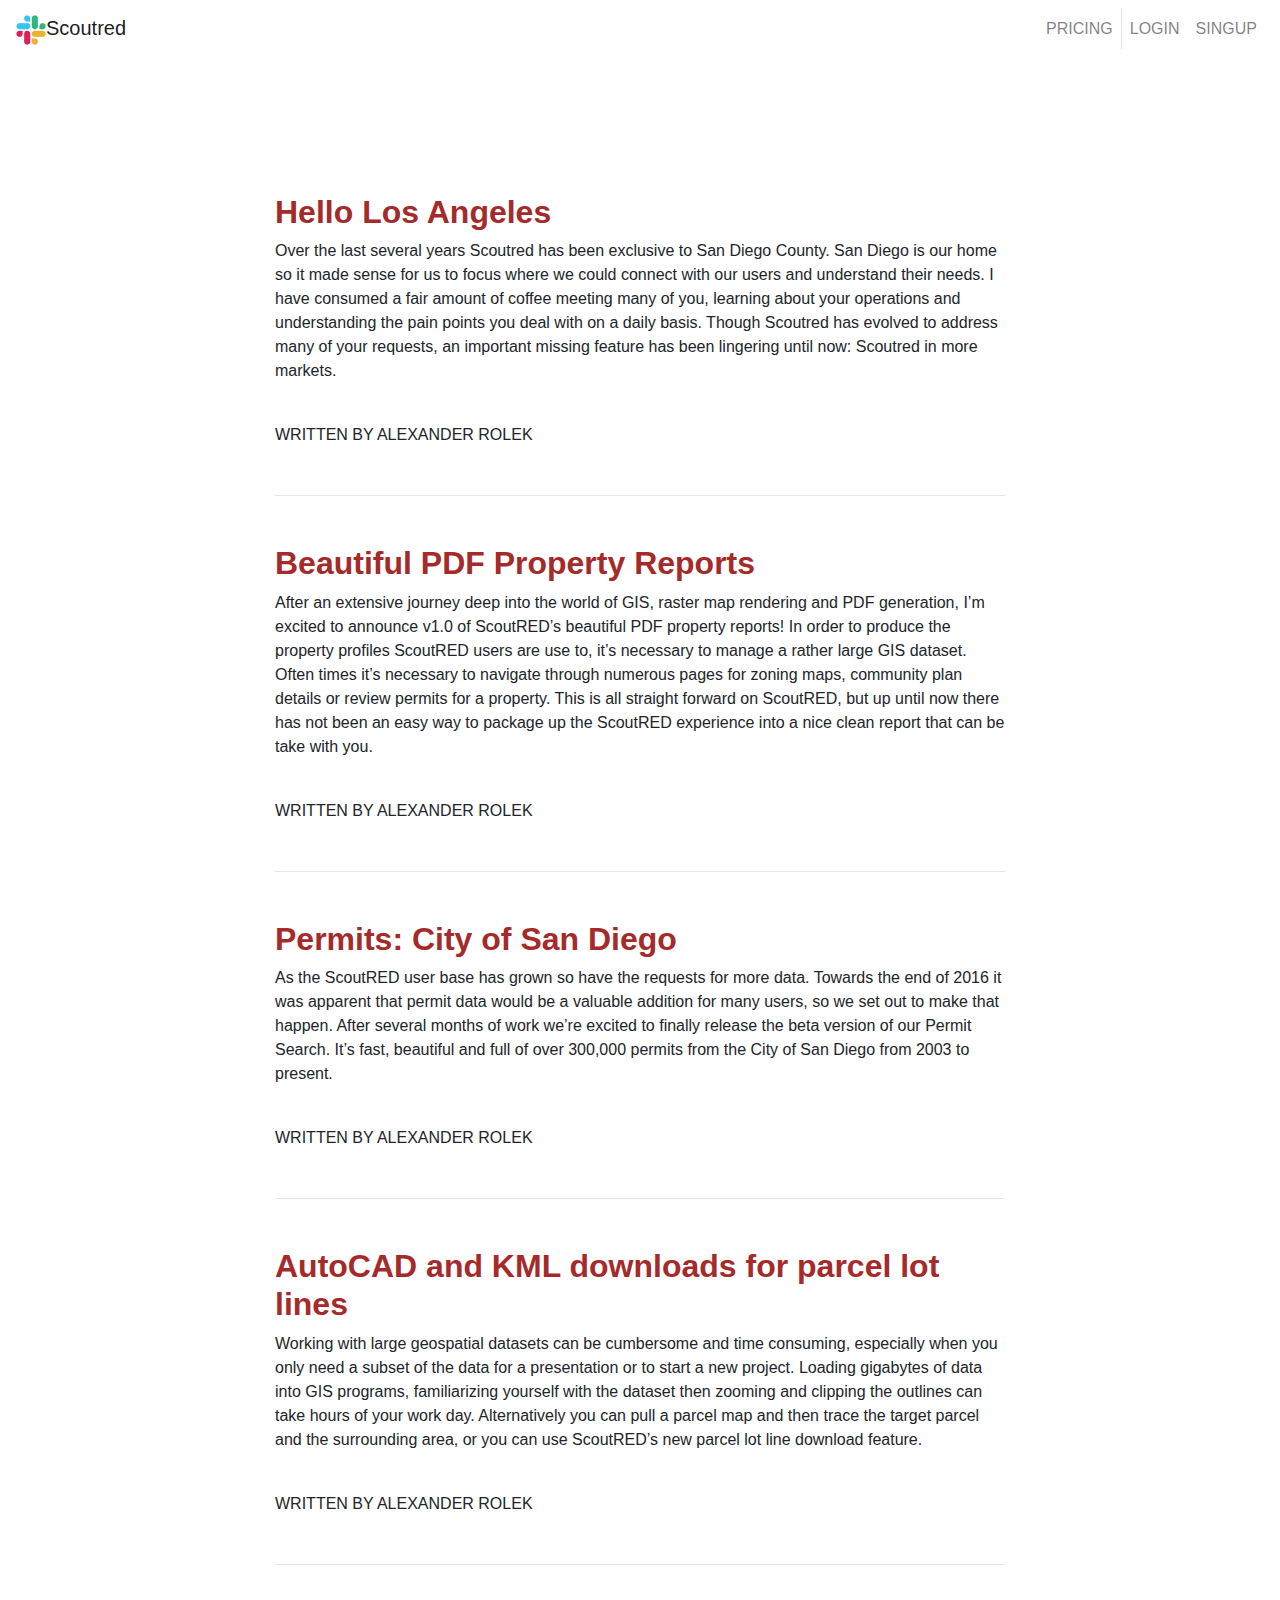
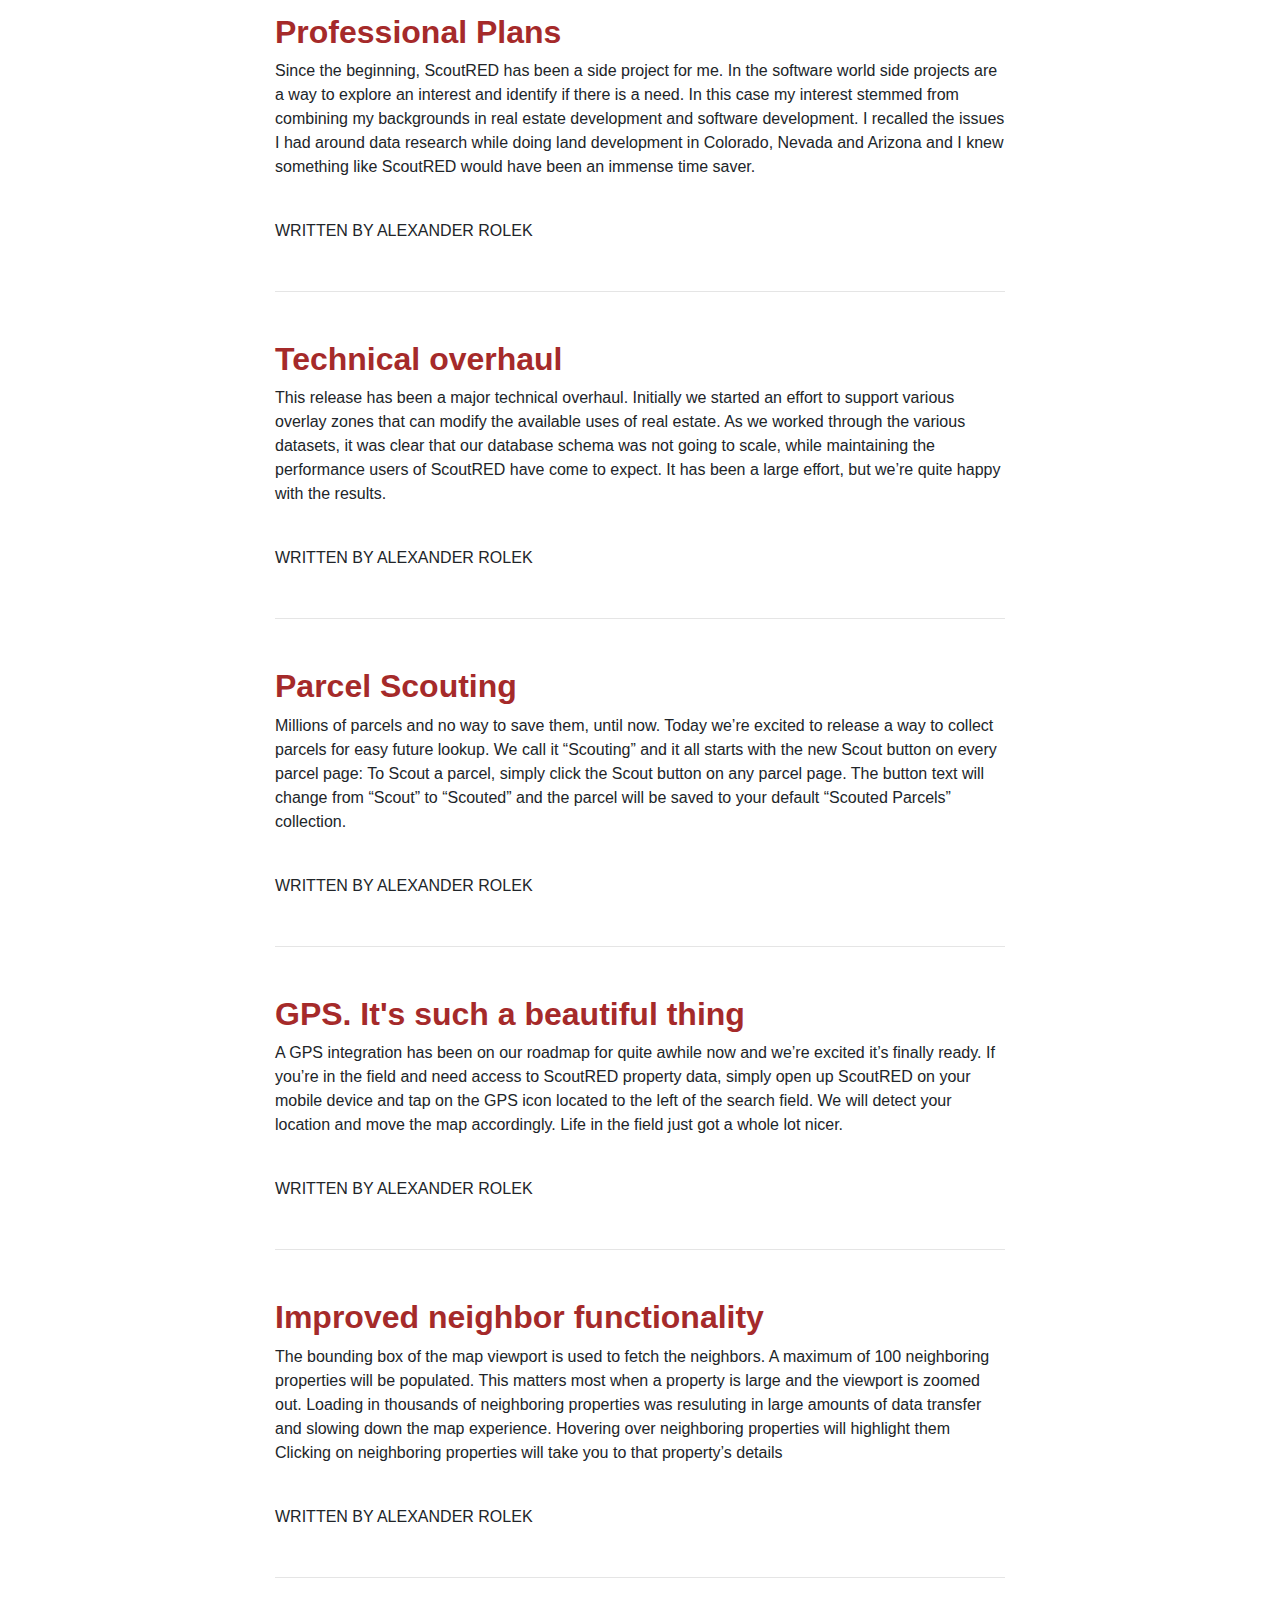
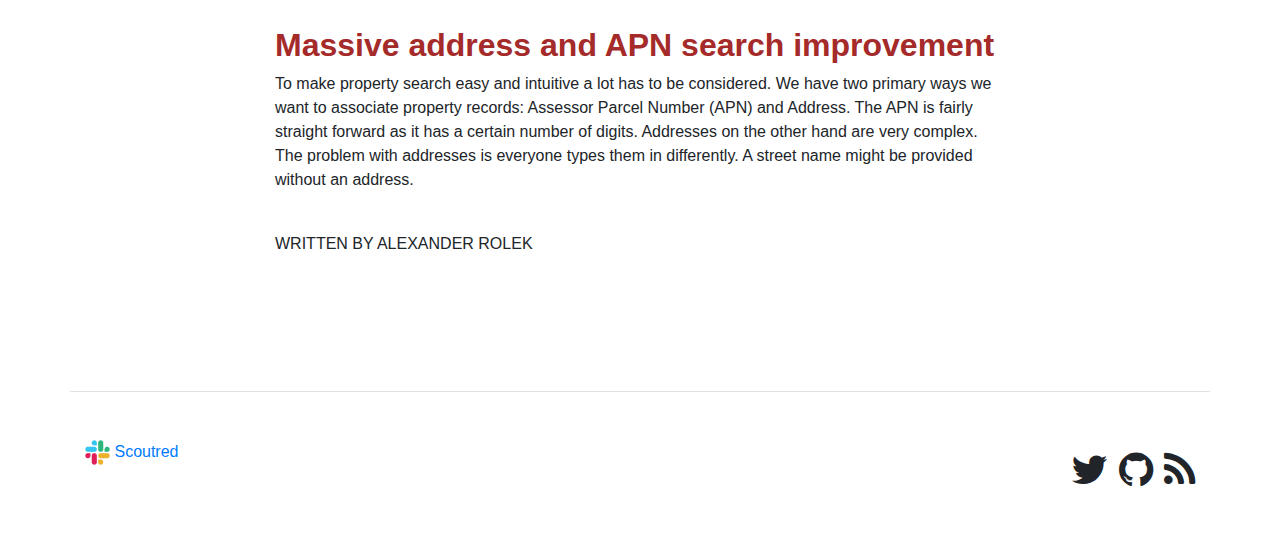
<file: page/blog.html>
<!DOCTYPE html>
<html lang="en">

<head>
    <meta charset="UTF-8">
    <meta name="viewport" content="width=device-width, initial-scale=1.0">
    <meta http-equiv="X-UA-Compatible" content="ie=edge">
    <meta name="format-detection" content="telephone=no">
    <title>Scoutred - Property zoning and land use search</title>
    <!-- css mysytlesheet  -->
    <link rel="stylesheet" href="../css/price.css">
    <!-- favicol icon  -->
    <link rel="icon" type="image/png" sizes="16x16" href="../image/logo.png">
    <!-- fonts  -->
    <link href="https://fonts.googleapis.com/icon?family=Material+Icons" rel="stylesheet">
    <!-- Latest compiled and minified CSS -->
    <link rel="stylesheet" href="https://maxcdn.bootstrapcdn.com/bootstrap/4.3.1/css/bootstrap.min.css">

    <!-- jQuery library -->
    <script src="https://ajax.googleapis.com/ajax/libs/jquery/3.4.1/jquery.min.js"></script>

    <!-- Popper JS -->
    <script src="https://cdnjs.cloudflare.com/ajax/libs/popper.js/1.14.7/umd/popper.min.js"></script>

    <!-- Latest compiled JavaScript -->
    <script src="https://maxcdn.bootstrapcdn.com/bootstrap/4.3.1/js/bootstrap.min.js"></script>
    <link rel="stylesheet" href="https://cdnjs.cloudflare.com/ajax/libs/font-awesome/4.7.0/css/font-awesome.min.css">
</head>

<body>
    <!-- navbar  -->
    <nav class="navbar navbar-expand-lg navbar-light ">
        <a class="navbar-brand" href="../index.html"><img src="../image/logo.png" height="30" width="30">Scoutred</a>
        <button class="navbar-toggler" type="button" data-toggle="collapse" data-target="#navbarSupportedContent" aria-controls="navbarSupportedContent" aria-expanded="false" aria-label="Toggle navigation">
                          <span class="navbar-toggler-icon"></span>
                        </button>
        <div class="collapse navbar-collapse" id="navbarSupportedContent">
            <ul class="navbar-nav mr-auto">
                <li class="nav-item">
                    <li class="nav-item ">
                        <a class="nav-link" href="../page/price.html">PRICING<span class="sr-only"></span></a>
                    </li>
                    <li class="nav-item d-none d-md-inline border-right"></li>
                    <li class="nav-item">
                        <a class="nav-link" href="../page/login.html">LOGIN</a>
                    </li>
                    <li class="nav-item">
                        <a class="nav-link" href="../page/login.html">SINGUP</a>
                    </li>
                </li>
            </ul>
        </div>
    </nav>
    <!-- end navbar  -->
    <div class="container">
        <div class="row ">
            <div class="col-md-2"></div>
            <div class="col-md-8">
                <div>
                    <h2 class="first-font">Hello Los Angeles</h2>
                    <p>Over the last several years Scoutred has been exclusive to San Diego County. San Diego is our home so it made sense for us to focus where we could connect with our users and understand their needs. I have consumed a fair amount of
                        coffee meeting many of you, learning about your operations and understanding the pain points you deal with on a daily basis. Though Scoutred has evolved to address many of your requests, an important missing feature has been lingering
                        until now: Scoutred in more markets.</p>
                    <br>
                    <h8>WRITTEN BY ALEXANDER ROLEK</h8>
                </div>
                <hr class="mt-md-5 mb-md-5 ">
                <div>
                    <h2 class="first-font">Beautiful PDF Property Reports</h2>
                    <p>After an extensive journey deep into the world of GIS, raster map rendering and PDF generation, I’m excited to announce v1.0 of ScoutRED’s beautiful PDF property reports! In order to produce the property profiles ScoutRED users are
                        use to, it’s necessary to manage a rather large GIS dataset. Often times it’s necessary to navigate through numerous pages for zoning maps, community plan details or review permits for a property. This is all straight forward on
                        ScoutRED, but up until now there has not been an easy way to package up the ScoutRED experience into a nice clean report that can be take with you.</p>
                    <br>
                    <h8>WRITTEN BY ALEXANDER ROLEK</h8>
                </div>
                <hr class="mt-md-5 mb-md-5 ">
                <div>
                    <h2 class="first-font">Permits: City of San Diego</h2>
                    <p>As the ScoutRED user base has grown so have the requests for more data. Towards the end of 2016 it was apparent that permit data would be a valuable addition for many users, so we set out to make that happen. After several months of
                        work we’re excited to finally release the beta version of our Permit Search. It’s fast, beautiful and full of over 300,000 permits from the City of San Diego from 2003 to present.</p>
                    <br>
                    <h8>WRITTEN BY ALEXANDER ROLEK</h8>
                </div>
                <hr class="mt-md-5 mb-md-5 ">
                <div>
                    <h2 class="first-font">AutoCAD and KML downloads for parcel lot lines</h2>
                    <p>Working with large geospatial datasets can be cumbersome and time consuming, especially when you only need a subset of the data for a presentation or to start a new project. Loading gigabytes of data into GIS programs, familiarizing
                        yourself with the dataset then zooming and clipping the outlines can take hours of your work day. Alternatively you can pull a parcel map and then trace the target parcel and the surrounding area, or you can use ScoutRED’s new
                        parcel lot line download feature.</p>
                    <br>
                    <h8>WRITTEN BY ALEXANDER ROLEK</h8>
                </div>
                <hr class="mt-md-5 mb-md-5 ">
                <div>
                    <h2 class="first-font">Professional Plans</h2>
                    <p>Since the beginning, ScoutRED has been a side project for me. In the software world side projects are a way to explore an interest and identify if there is a need. In this case my interest stemmed from combining my backgrounds in real
                        estate development and software development. I recalled the issues I had around data research while doing land development in Colorado, Nevada and Arizona and I knew something like ScoutRED would have been an immense time saver.</p>
                    <br>
                    <h8>WRITTEN BY ALEXANDER ROLEK</h8>
                </div>
                <hr class="mt-md-5 mb-md-5 ">
                <div>
                    <h2 class="first-font">Technical overhaul</h2>
                    <p>This release has been a major technical overhaul. Initially we started an effort to support various overlay zones that can modify the available uses of real estate. As we worked through the various datasets, it was clear that our database
                        schema was not going to scale, while maintaining the performance users of ScoutRED have come to expect. It has been a large effort, but we’re quite happy with the results.</p>
                    <br>
                    <h8>WRITTEN BY ALEXANDER ROLEK</h8>
                </div>
                <hr class="mt-md-5 mb-md-5 ">
                <div>
                    <h2 class="first-font">Parcel Scouting</h2>
                    <p>Millions of parcels and no way to save them, until now. Today we’re excited to release a way to collect parcels for easy future lookup. We call it “Scouting” and it all starts with the new Scout button on every parcel page: To Scout
                        a parcel, simply click the Scout button on any parcel page. The button text will change from “Scout” to “Scouted” and the parcel will be saved to your default “Scouted Parcels” collection.</p>
                    <br>
                    <h8>WRITTEN BY ALEXANDER ROLEK</h8>
                </div>
                <hr class="mt-md-5 mb-md-5 ">
                <div>
                    <h2 class="first-font">GPS. It's such a beautiful thing</h2>
                    <p>A GPS integration has been on our roadmap for quite awhile now and we’re excited it’s finally ready. If you’re in the field and need access to ScoutRED property data, simply open up ScoutRED on your mobile device and tap on the GPS
                        icon located to the left of the search field. We will detect your location and move the map accordingly. Life in the field just got a whole lot nicer.</p>
                    <br>
                    <h8>WRITTEN BY ALEXANDER ROLEK</h8>
                </div>
                <hr class="mt-md-5 mb-md-5 ">
                <div>
                    <h2 class="first-font">Improved neighbor functionality</h2>
                    <p>The bounding box of the map viewport is used to fetch the neighbors. A maximum of 100 neighboring properties will be populated. This matters most when a property is large and the viewport is zoomed out. Loading in thousands of neighboring
                        properties was resuluting in large amounts of data transfer and slowing down the map experience. Hovering over neighboring properties will highlight them Clicking on neighboring properties will take you to that property’s details</p>
                    <br>
                    <h8>WRITTEN BY ALEXANDER ROLEK</h8>
                </div>
                <hr class="mt-md-5 mb-md-5 ">
                <div>
                    <h2 class="first-font"> Massive address and APN search improvement</h2>
                    <p>To make property search easy and intuitive a lot has to be considered. We have two primary ways we want to associate property records: Assessor Parcel Number (APN) and Address. The APN is fairly straight forward as it has a certain
                        number of digits. Addresses on the other hand are very complex. The problem with addresses is everyone types them in differently. A street name might be provided without an address.</p>
                    <br>
                    <h8>WRITTEN BY ALEXANDER ROLEK</h8>
                </div>
            </div>
            <div class="col-md-2"></div>
        </div>
    </div>
    <!-- footer  -->
    <footer class="mt-5 pb-5">
        <div class="container pt-5 border-top d-none d-md-block">
            <div class="row">
                <div class="col">
                    <img src="../image/logo.png" width="25" height="25" class=""> <a href="../index.html">Scoutred</a>
                </div>
                <div class="col text-right fa-size">
                    <i class="fa fa-twitter" aria-hidden=" true "></i>
                    <i class="fa fa-github " aria-hidden="true"></i>
                    <i class="fa fa-rss" aria-hidden=" true "></i>
                </div>
            </div>
        </div>
        <div class="container pt-5 border-top d-md-none ">
            <div class="row">
                <div class="col text-center">
                    <img src="../image/logo.png" width="25" height="25" class=""> <a href="../index.html">Scoutred</a>
                </div>
            </div>
            <div class="row">
                <div class="col text-center">
                    <a class="btn btn-outline-secondary btn-block mt-3" href="price.html">PRICING</a>
                    <a class="btn btn-outline-secondary btn-block" href="login.html">LOG IN</a>
                    <a class="btn btn-outline-secondary btn-block" href="login.html">SIGN UP</a>
                </div>
            </div>
            <div class="row mt-3">
                <div class="col text-center">
                    <a class="f-nav-link pl-4 pr-2" href="/">CONTACT</a>
                    <a class="f-nav-link pr-2" href="blog.html">BLOG</a>
                    <a class="f-nav-link pr-2" href="term.html">TERMS</a>
                    <a class="f-nav-link" href="Privacy.html">PRIVACY</a>
                </div>
            </div>
    </footer>
    <!-- end footer -->


</body>

</html>
</file>
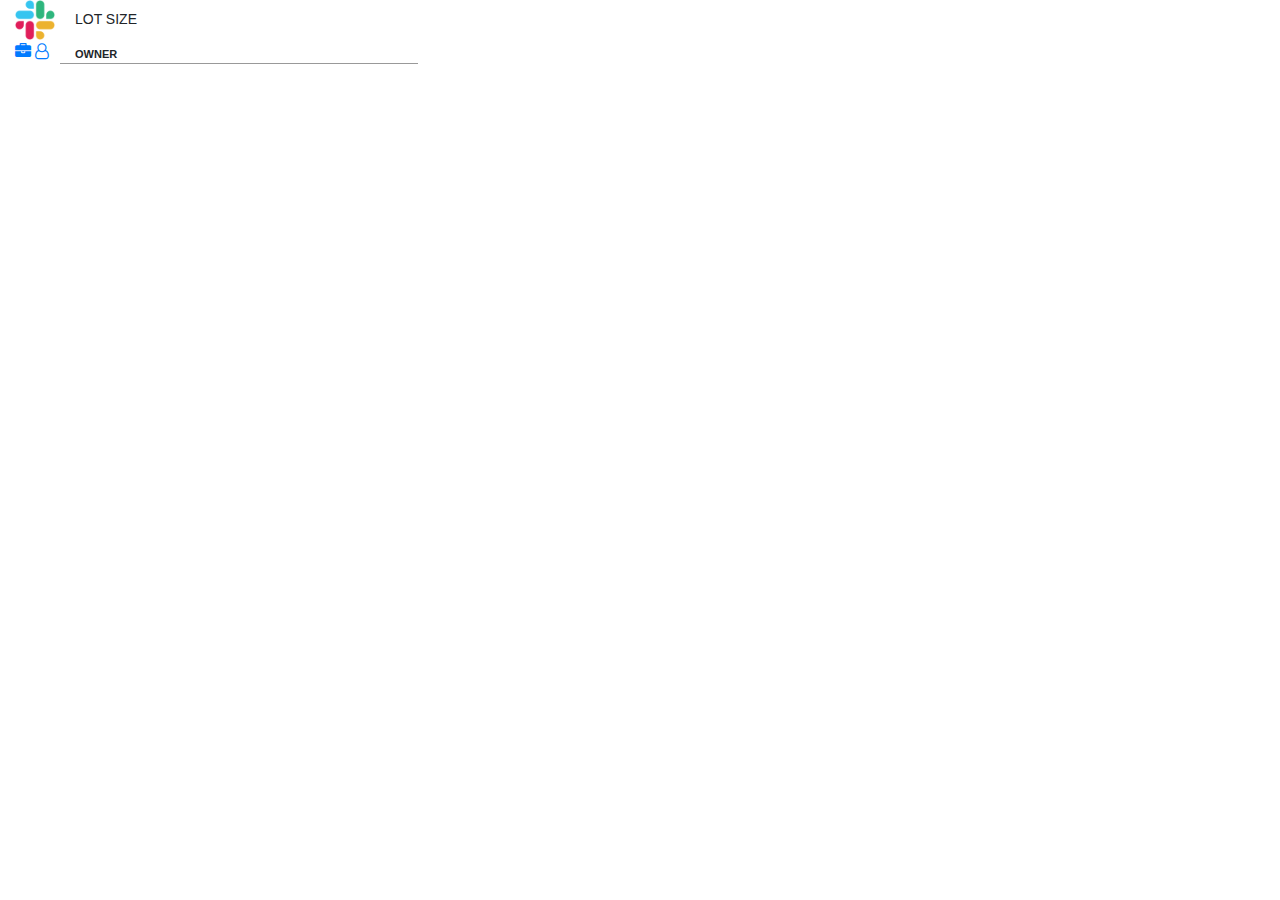
<file: page/login-map.html>
<!DOCTYPE html>
<html lang="en">

<head>
    <meta charset="UTF-8">
    <meta name="viewport" content="width=device-width, initial-scale=1.0, user-scalable=no">
    <meta http-equiv="X-UA-Compatible" content="ie=edge">
    <meta name="format-detection" content="telephone=no">
    <title>Scoutred - Property zoning and land use search</title>
    <!-- css mysytlesheet  -->
    <link rel="stylesheet" href="../css/map.css">
    <!-- favicol icon  -->
    <link rel="icon" type="image/png" sizes="16x16" href="../image/logo.png">
    <!-- fonts  -->
    <link href="https://fonts.googleapis.com/icon?family=Material+Icons" rel="stylesheet">
    <!-- Latest compiled and minified CSS -->
    <link rel="stylesheet" href="https://maxcdn.bootstrapcdn.com/bootstrap/4.3.1/css/bootstrap.min.css">

    <!-- jQuery library -->
    <script src="https://ajax.googleapis.com/ajax/libs/jquery/3.4.1/jquery.min.js"></script>

    <!-- Popper JS -->
    <script src="https://cdnjs.cloudflare.com/ajax/libs/popper.js/1.14.7/umd/popper.min.js"></script>

    <!-- Latest compiled JavaScript -->
    <script src="https://maxcdn.bootstrapcdn.com/bootstrap/4.3.1/js/bootstrap.min.js"></script>
    <link rel="stylesheet" href="https://cdnjs.cloudflare.com/ajax/libs/font-awesome/4.7.0/css/font-awesome.min.css">
</head>

<body>

    <!-- side navbar  -->
    <div class="container-fluid">
        <div class="sidenav">
            <a href=""><img src="../image/logo.png" height="40" width="40"></a>
            <br>
            <a href="#"><i class="fa fa-briefcase " aria-hidden="true"></i></a>
            <a href="#"><i class="fa fa-user-o user" aria-hidden="true" ></i></a>

        </div>
    </div>
    <!-- end side navbar   -->

    <!-- popup login page  -->

    <div class="container-fluid">

        <div class=" box">
            PARCLE
            <h3>0 A</h3>
            <h6>County of San Diego, CA 92065</h6>

        </div>
        <div class=" box1">
            <button class="btn btn-outline-light btn-sm"><i title="center map on zoning" class="material-icons md-18">share</i> 
                            Share
                        </button>
            <button title="unlock parcel" class="btn btn-outline-light btn-sm"><i class="material-icons md-18">lock</i> 
                            Unlock
                        </button>
            <button title="center map on parcel" class="btn btn-outline-light btn-sm"><i class="material-icons md-18">place</i> 
                            Center
                        </button>
            <button title="save this parcel to a collection" class="btn btn-outline-light btn-sm"><i class="material-icons md-18">bookmark_border</i> 
                            Save
                        </button>
        </div>

        <div class="scroller">
            <div class="container">
                <div>
                    <i class="fa fa-cloud-download" aria-hidden="true"> DOWNLODS (4)</i>
                    <span class="pull-right">Client ready PDF ></span>
                </div>
                <hr>
                <div>
                    <i class="fa fa-address-book-o" aria-hidden="true"> ZONING (1)</i>
                    <span class="pull-right">RMV4 ></span>
                </div>
                <hr>
                <div>
                    <i class="fa fa-address-card" aria-hidden="true"> PERMIT (0)</i>

                </div>
                <hr>
                <hr class="mt-md-5 mb-md-5 ">

                <P class="font1">STATS</P>
                <hr>
                <p class="font2">APN</p>
                <p class="font2">LOT SIZE</p>
                <p class="font1">OWNER</p>
                <hr>
                <div class="btn-group btn-block">
                    <button type="button" class="btn btn-primary"><i class="fa fa-lock fa-2x" aria-hidden="true"></i></button>
                    <button type="button" class="btn btn-primary"><P>Unlock to view owner's information</p>
                        <P>$9 to unlock all info for this parcel</P></button>

                </div>
                <hr class="hr">
                <P class="font1">COMMUNITY PLAN</P>
                <hr class="hr">
                <p class="font2">NAME</p>
                <hr>
                <P class="font1">ASSESSOR</P>
                <hr class="hr">
                <p class="font2">Land</p>
                <p class="font2">Improvements</p>
                <hr>
                <P class="font1">STRUCTURE</P>
                <hr class="hr">
                <p class="font2">Effective year built</p>
                <p class="font2">Living SF</p>
                <p class="font2">Usable SF</p>
                <p class="font2">Units</p>
                <p class="font2">Bedrooms</p>
                <p class="font2">Bathrooms</p>
                <P class="font1">SUBDIVISION</P>
                <hr class="hr">
                <p class="font2">NAME</p>
                <p class="font2">Map</p>
                <P class="font1">LEGAL DESCRIPTION</P>
                <hr class="hr">
                <p class="font2">Description</p>
                <P class="font1">FIPS CODES</P>
                <hr class="hr">
                <p class="font2">State</p>
                <p class="font2">County</p>

                <br>
                <P class="font1">PROFESSIONAL SERVICES</P>
                <hr>
                <p>Development feasibility</p>
                <p>Looking to further understand the development potential for a property? Have an experienced architect review the municipal code and compile a feasibility study for you.</p>
                <hr class="mt-md-5 mb-md-5 ">
            </div>
        </div>

    </div>
    <!-- end popup login page  -->
</body>






</html>
</file>
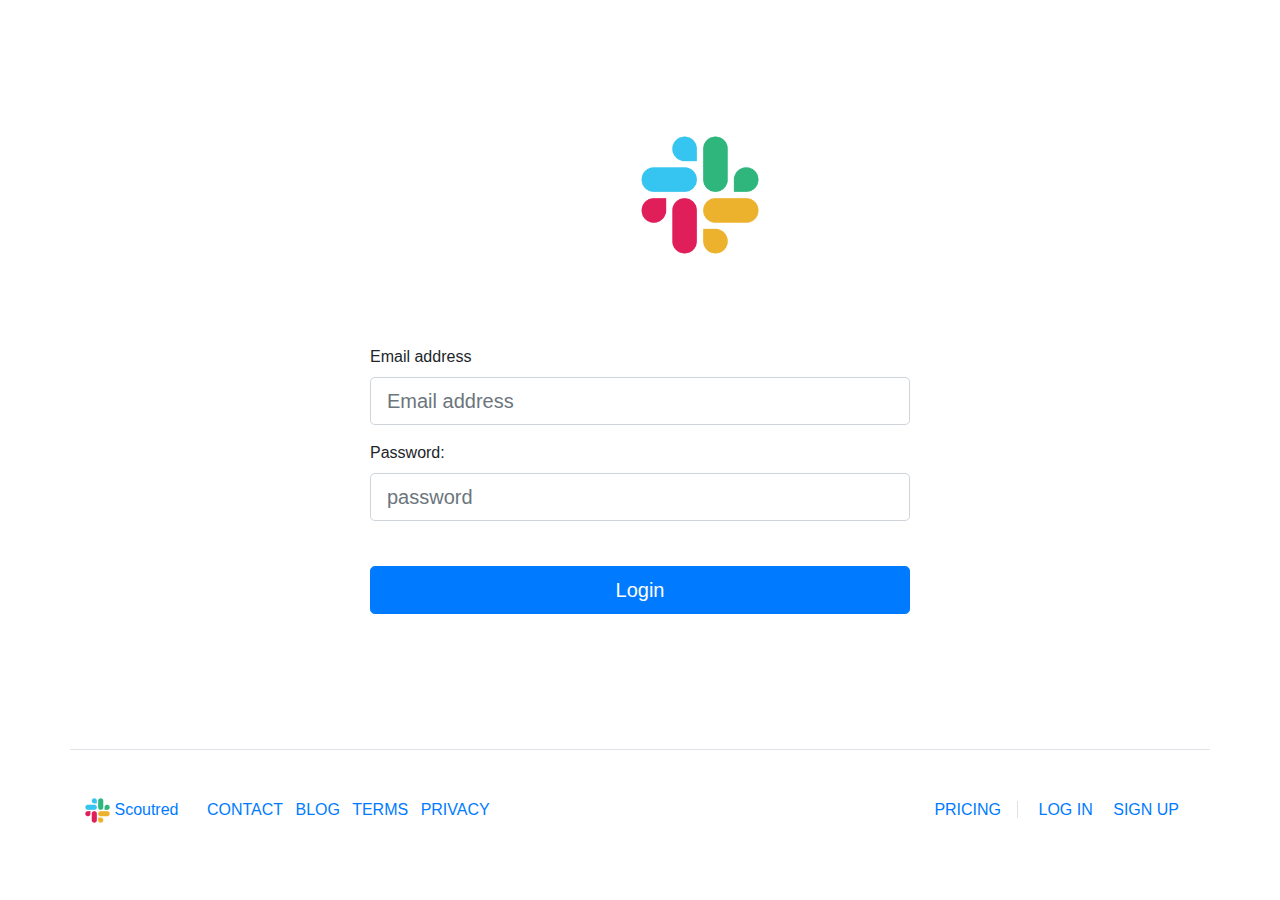
<file: page/login.html>
<!DOCTYPE html>
<html lang="en">

<head>
    <meta charset="UTF-8">
    <meta name="viewport" content="width=device-width, initial-scale=1.0">
    <meta http-equiv="X-UA-Compatible" content="ie=edge">
    <meta name="format-detection" content="telephone=no">
    <title>Scoutred - Property zoning and land use search</title>
    <!-- css mysytlesheet  -->
    <link rel="stylesheet" href="../css/price.css">
    <!-- favicol icon  -->
    <link rel="icon" type="image/png" sizes="16x16" href="../image/logo.png">
    <!-- fonts  -->
    <link href="https://fonts.googleapis.com/icon?family=Material+Icons" rel="stylesheet">
    <!-- Latest compiled and minified CSS -->
    <link rel="stylesheet" href="https://maxcdn.bootstrapcdn.com/bootstrap/4.3.1/css/bootstrap.min.css">

    <!-- jQuery library -->
    <script src="https://ajax.googleapis.com/ajax/libs/jquery/3.4.1/jquery.min.js"></script>

    <!-- Popper JS -->
    <script src="https://cdnjs.cloudflare.com/ajax/libs/popper.js/1.14.7/umd/popper.min.js"></script>

    <!-- Latest compiled JavaScript -->
    <script src="https://maxcdn.bootstrapcdn.com/bootstrap/4.3.1/js/bootstrap.min.js"></script>
    <link rel="stylesheet" href="https://cdnjs.cloudflare.com/ajax/libs/font-awesome/4.7.0/css/font-awesome.min.css">
</head>

<body>
    <div class="container">
        <div class="row">
            <div class="col-md-3"></div>
            <div class="col-md-6 ">
                <img class=" logo-image" src="../image/logo.png" height="120px" width="120px">
                <div class="form-group input-group-lg">
                    <label for="usr">Email address</label>
                    <input type="Email address" placeholder="Email address" class="form-control" id="usr">
                </div>
                <div class="form-group input-group-lg">
                    <label for="pwd">Password:</label>
                    <input type="password" placeholder="password" class="form-control" id="pwd">
                </div>
                <button type="submit" class="btn btn-lg btn-primary btn-block">Login</button>
            </div>
            <div class="col-md-3"></div>
        </div>
    </div>
    <!-- footer  -->
    <footer class="mt-5 pb-5">
        <div class="container pt-5 border-top d-none d-md-block">
            <div class="row">
                <div class="col">
                    <img src="../image/logo.png" width="25" height="25" class=""> <a href="../index.html">Scoutred</a>
                    <a class="f-nav-link pl-4 pr-2" href="mailto:hello@scoutred.com">CONTACT</a>
                    <a class="f-nav-link pr-2" href="blog.html">BLOG</a>
                    <a class="f-nav-link pr-2" href="term.html">TERMS</a>
                    <a class="f-nav-link" href="Privacy.html">PRIVACY</a>
                </div>
                <div class="col text-right">
                    <a class="f-nav-link border-right pr-3" href="price.html">PRICING</a>
                    <a class="f-nav-link pl-3 pr-3" href="login.html">LOG IN</a>
                    <a class="f-nav-link pr-3" href="login.html">SIGN UP</a>
                </div>
            </div>
        </div>
        <div class="container pt-5 border-top d-md-none ">
            <div class="row">
                <div class="col text-center">
                    <img src="../image/logo.png" width="25" height="25" class=""> <a href="../index.html">Scoutred</a>
                </div>
            </div>
            <div class="row">
                <div class="col text-center">
                    <a class="btn btn-outline-secondary btn-block mt-3" href="price.html">PRICING</a>
                    <a class="btn btn-outline-secondary btn-block" href="login.html">LOG IN</a>
                    <a class="btn btn-outline-secondary btn-block" href="login.html">SIGN UP</a>
                </div>
            </div>
            <div class="row mt-3">
                <div class="col text-center">
                    <a class="f-nav-link pl-4 pr-2" href="/">CONTACT</a>
                    <a class="f-nav-link pr-2" href="blog.html">BLOG</a>
                    <a class="f-nav-link pr-2" href="term.html">TERMS</a>
                    <a class="f-nav-link" href="Privacy.html">PRIVACY</a>
                </div>
            </div>
    </footer>
    <!-- end footer -->
</body>

</html>
</file>
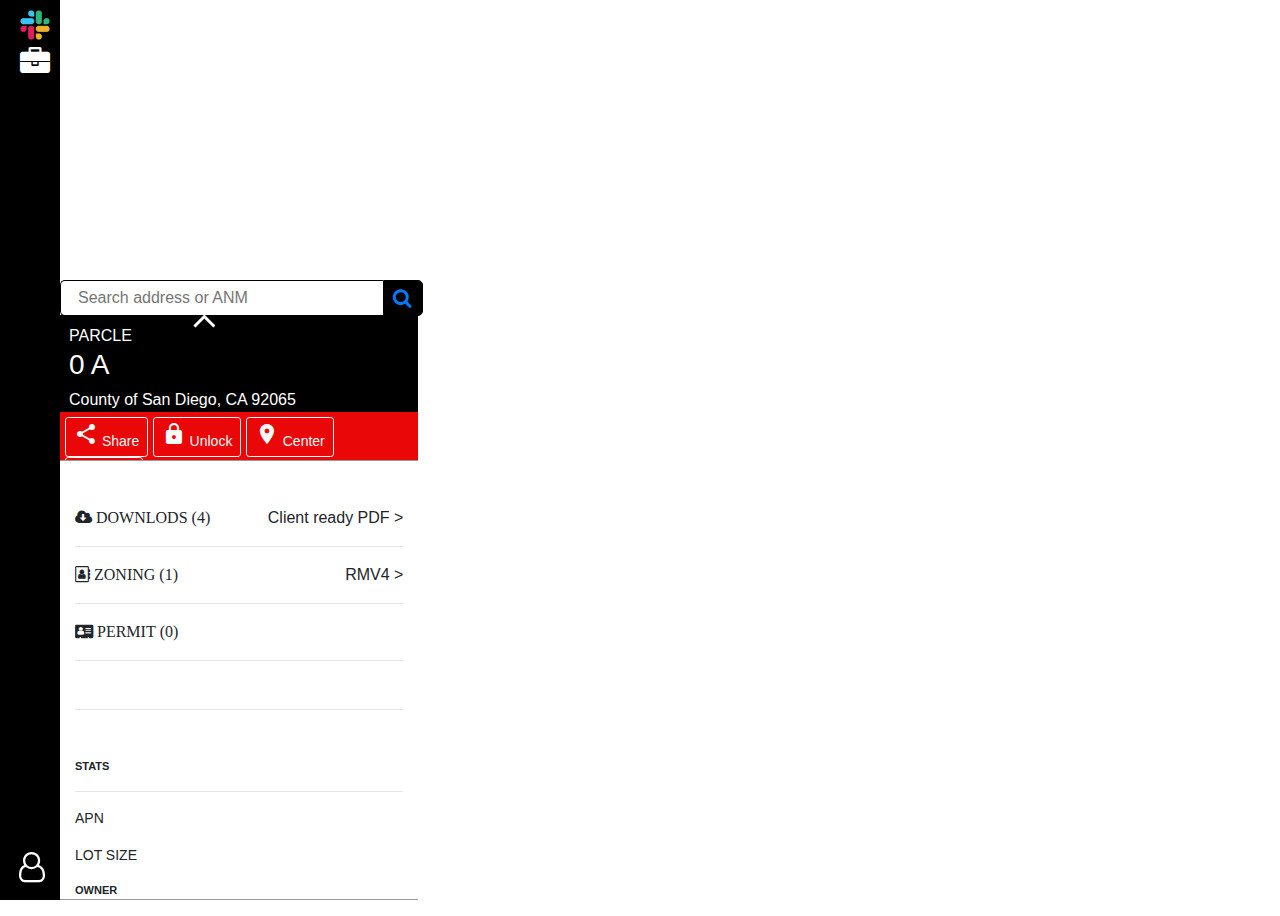
<file: page/map.html>
<!DOCTYPE html>
<html lang="en">

<head>
    <meta charset="UTF-8">
    <meta name="viewport" content="width=device-width, initial-scale=1.0, user-scalable=no">
    <meta http-equiv="X-UA-Compatible" content="ie=edge">
    <meta name="format-detection" content="telephone=no">
    <title>Scoutred - Property zoning and land use search</title>
    <!-- css mysytlesheet  -->
    <link rel="stylesheet" href="../css/map.css">
    <!-- favicol icon  -->
    <link rel="icon" type="image/png" sizes="16x16" href="../image/logo.png">
    <!-- fonts  -->
    <link href="https://fonts.googleapis.com/icon?family=Material+Icons" rel="stylesheet">
    <!-- Latest compiled and minified CSS -->
    <link rel="stylesheet" href="https://maxcdn.bootstrapcdn.com/bootstrap/4.3.1/css/bootstrap.min.css">

    <!-- jQuery library -->
    <script src="https://ajax.googleapis.com/ajax/libs/jquery/3.4.1/jquery.min.js"></script>

    <!-- Popper JS -->
    <script src="https://cdnjs.cloudflare.com/ajax/libs/popper.js/1.14.7/umd/popper.min.js"></script>

    <!-- Latest compiled JavaScript -->
    <script src="https://maxcdn.bootstrapcdn.com/bootstrap/4.3.1/js/bootstrap.min.js"></script>
    <link rel="stylesheet" href="https://cdnjs.cloudflare.com/ajax/libs/font-awesome/4.7.0/css/font-awesome.min.css">
</head>

<body>

    <div class="wrapper">
        <div class="sidebar">
            <img class=" img-responsive sidebar1" src="../image/logo.png" width="30" height="30">
            <ul>
                <li><a><i class="fa fa-briefcase" aria-hidden="true"></i></a></li>
            </ul>
            <div class="social_media">
                <a> <i class="fa fa-user-o" aria-hidden="true"></i></a>
            </div>
        </div>
        <div class="main_content">
            <div class="embed-responsive embed-responsive-4by3" style="height: 100vh;">
                <iframe src="https://www.google.com/maps/embed?pb=!1m18!1m12!1m3!1d429154.75849453144!2d-117.38917787560925!3d32.824817512458175!2m3!1f0!2f0!3f0!3m2!1i1024!2i768!4f13.1!3m3!1m2!1s0x80d9530fad921e4b%3A0xd3a21fdfd15df79!2sSan%20Diego%2C%20CA%2C%20USA!5e0!3m2!1sen!2sin!4v1574492131195!5m2!1sen!2sin"
                    frameborder="0" style="border:0;" allowfullscreen=""></iframe>
            </div>
            <div class="search">
                <input type="text" class="searchTerm" placeholder="Search address or ANM">
                <button type="submit" class="searchButton">
                        <a href="page/map.html"> <i class="fa fa-search"></a></i>
                   </button>
            </div>
        </div>
    </div>
    <!-- popup login page  -->

    <div class="container-fluid drawer ">
        <div class="panel">
            <div class="box">
                PARCLE
                <h3>0 A</h3>
                <h6>County of San Diego, CA 92065</h6>
            </div>
            <div class=" box1">
                <button class="btn btn-outline-light btn-sm"><i title="center map on zoning" class="material-icons md-18">share</i> 
                                    Share
                                </button>
                <button title="unlock parcel" class="btn btn-outline-light btn-sm"><i class="material-icons md-18">lock</i> 
                                    Unlock
                                </button>
                <button title="center map on parcel" class="btn btn-outline-light btn-sm"><i class="material-icons md-18">place</i> 
                                    Center
                                </button>
                <button title="save this parcel to a collection" class="btn btn-outline-light btn-sm"><i class="material-icons md-18">bookmark_border</i> 
                                    Save
                                </button>
            </div>
            <div class="scroller">
                <div class="container">
                    <div>
                        <i class="fa fa-cloud-download" aria-hidden="true"> DOWNLODS (4)</i>
                        <span class="pull-right">Client ready PDF ></span>
                    </div>
                    <hr>
                    <div>
                        <i class="fa fa-address-book-o" aria-hidden="true"> ZONING (1)</i>
                        <span class="pull-right">RMV4 ></span>
                    </div>
                    <hr>
                    <div>
                        <i class="fa fa-address-card" aria-hidden="true"> PERMIT (0)</i>
                    </div>
                    <hr>
                    <hr class="mt-md-5 mb-md-5 ">
                    <P class="font1">STATS</P>
                    <hr>
                    <p class="font2">APN</p>
                    <p class="font2">LOT SIZE</p>
                    <p class="font1">OWNER</p>
                    <hr>
                    <div class="btn-group btn-block">
                        <button type="button" class="btn btn-primary"><i class="fa fa-lock fa-2x" aria-hidden="true"></i></button>
                        <button type="button" class="btn btn-primary"><P>Unlock to view owner's information</p>
                                <P>$9 to unlock all info for this parcel</P></button>

                    </div>
                    <hr class="hr">
                    <P class="font1">COMMUNITY PLAN</P>
                    <hr class="hr">
                    <p class="font2">NAME</p>
                    <hr>
                    <P class="font1">ASSESSOR</P>
                    <hr class="hr">
                    <p class="font2">Land</p>
                    <p class="font2">Improvements</p>
                    <hr>
                    <P class="font1">STRUCTURE</P>
                    <hr class="hr">
                    <p class="font2">Effective year built</p>
                    <p class="font2">Living SF</p>
                    <p class="font2">Usable SF</p>
                    <p class="font2">Units</p>
                    <p class="font2">Bedrooms</p>
                    <p class="font2">Bathrooms</p>
                    <P class="font1">SUBDIVISION</P>
                    <hr class="hr">
                    <p class="font2">NAME</p>
                    <p class="font2">Map</p>
                    <P class="font1">LEGAL DESCRIPTION</P>
                    <hr class="hr">
                    <p class="font2">Description</p>
                    <P class="font1">FIPS CODES</P>
                    <hr class="hr">
                    <p class="font2">State</p>
                    <p class="font2">County</p>
                    <br>
                    <P class="font1">PROFESSIONAL SERVICES</P>
                    <hr>
                    <p>Development feasibility</p>
                    <p>Looking to further understand the development potential for a property? Have an experienced architect review the municipal code and compile a feasibility study for you.</p>
                    <hr class="mt-md-5 mb-md-5 ">
                </div>
            </div>
        </div>
        <!-- end popup login page -->
    </div>
    <p class="slide">
        <div class="pull-me">
            <i class="fa fa-angle-up fa-2x" aria-hidden="true"></i>
        </div>
    </p>




</body>



<script>
    $(document).ready(function() {
        $('.pull-me').click(function() {
            $('.panel').slideToggle('slow');
        });
    });
</script>






</html>
</file>
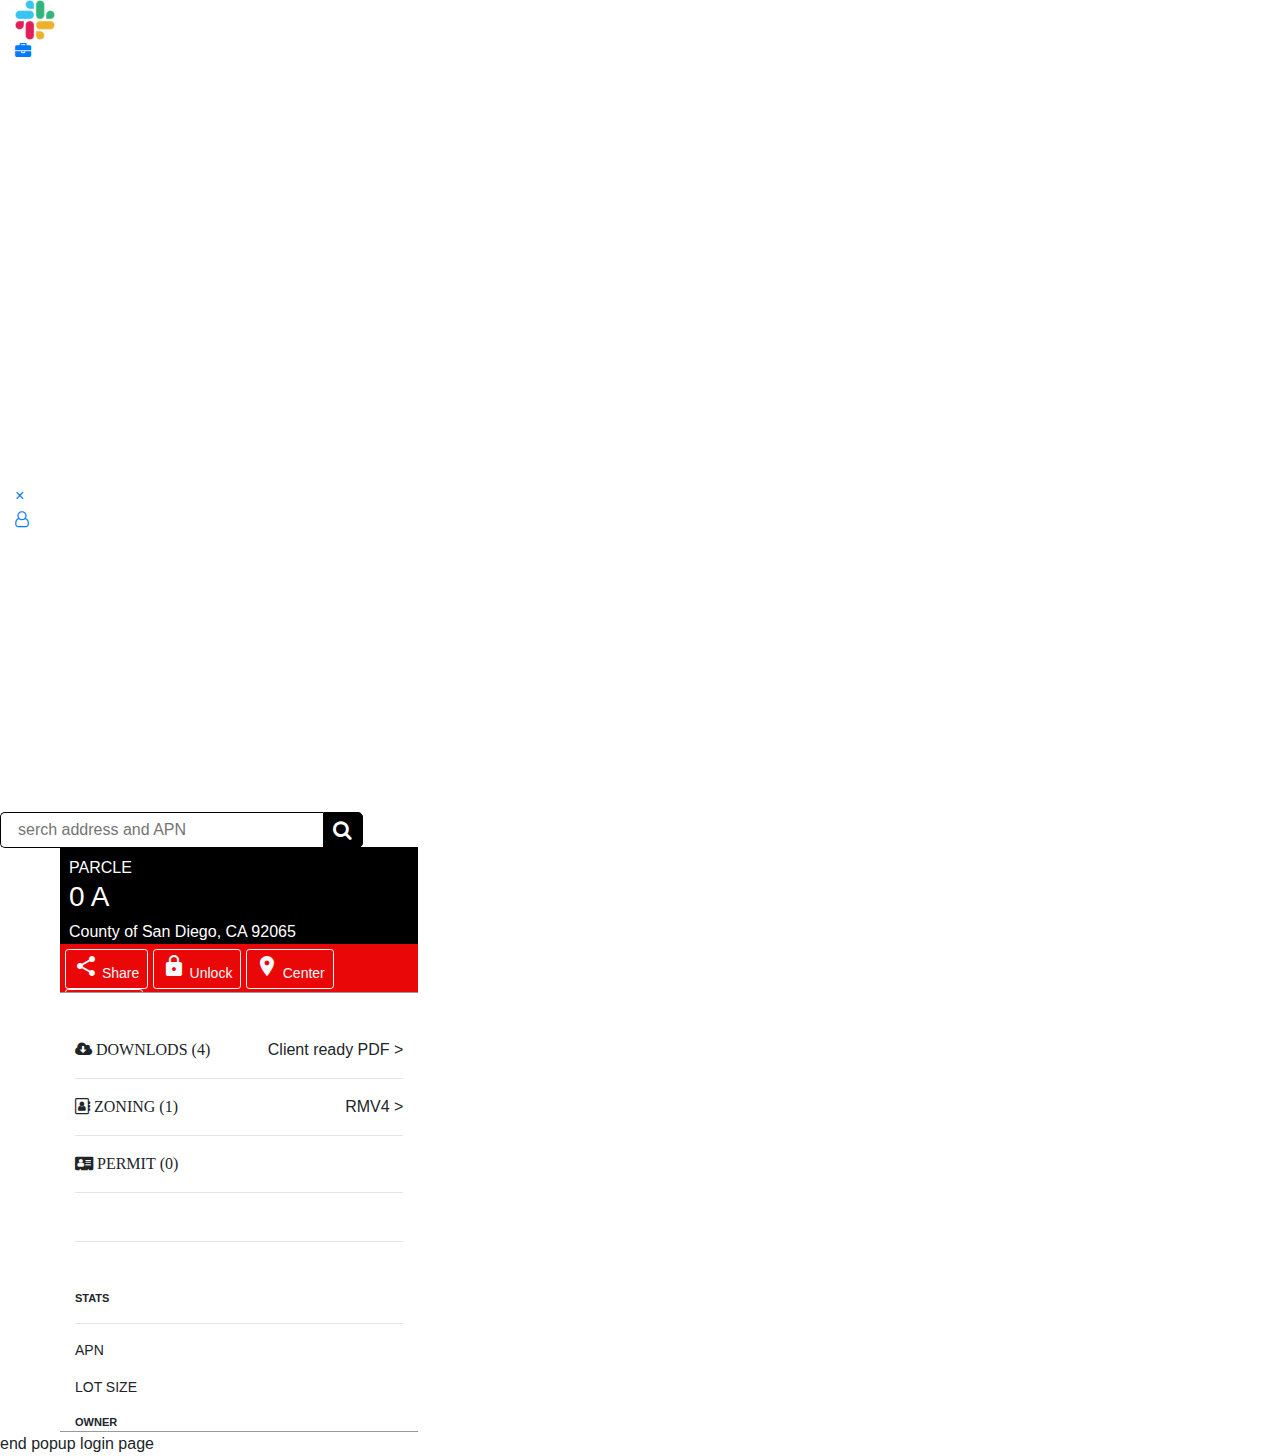
<file: page/old nav.html>
<!DOCTYPE html>
<html lang="en">

<head>
    <meta charset="UTF-8">
    <meta name="viewport" content="width=device-width, initial-scale=1.0, user-scalable=no">
    <meta http-equiv="X-UA-Compatible" content="ie=edge">
    <meta name="format-detection" content="telephone=no">
    <title>Scoutred - Property zoning and land use search</title>
    <!-- css mysytlesheet  -->
    <link rel="stylesheet" href="../css/map.css">
    <!-- favicol icon  -->
    <link rel="icon" type="image/png" sizes="16x16" href="../image/logo.png">
    <!-- fonts  -->
    <link href="https://fonts.googleapis.com/icon?family=Material+Icons" rel="stylesheet">
    <!-- Latest compiled and minified CSS -->
    <link rel="stylesheet" href="https://maxcdn.bootstrapcdn.com/bootstrap/4.3.1/css/bootstrap.min.css">

    <!-- jQuery library -->
    <script src="https://ajax.googleapis.com/ajax/libs/jquery/3.4.1/jquery.min.js"></script>

    <!-- Popper JS -->
    <script src="https://cdnjs.cloudflare.com/ajax/libs/popper.js/1.14.7/umd/popper.min.js"></script>

    <!-- Latest compiled JavaScript -->
    <script src="https://maxcdn.bootstrapcdn.com/bootstrap/4.3.1/js/bootstrap.min.js"></script>
    <link rel="stylesheet" href="https://cdnjs.cloudflare.com/ajax/libs/font-awesome/4.7.0/css/font-awesome.min.css">
</head>

<body>

    <!-- side navbar  -->
    <div class="container-fluid">

        <div class="sidenav">
            <a href="../index.html"><img src="../image/logo.png" height="40" width="40"></a>
            <br>
            <a href="#"><i class="fa fa-briefcase " aria-hidden="true"></i></a>
            <div class="d-flex align-items-start flex-column " style="height: 420px;">
                <div class="mb-auto p-4 "></div>
            </div>
            <div id="mySide" class="side">
                <a href="javascript:void(0)" class="closebtn" onclick="closeNav()">&times;</a>
                <!-- <div class="login">
                    <img class=" logo" src="../image/logo.png" height="120px" width="120px">


                    <div class="form-group input-group-lg">
                        <label for="usr">Email address</label>
                        <input type="Email address" placeholder="Email address" class="form-control" id="usr">
                    </div>
                    <div class="form-group input-group-lg">
                        <label for="pwd">Password:</label>
                        <input type="password" placeholder="password" class="form-control" id="pwd">
                    </div>
                    <button type="submit" class="btn btn-lg btn-primary btn-block">Login</button>
                </div> -->

            </div>



            <a href="#"><i class="fa fa-user-o user" aria-hidden="true"onclick="openNav()"; open ></i></a>

        </div>
    </div>
    <!-- end side navbar   -->
    <div class="container">

    </div>

    <div class="embed-responsive embed-responsive-4by3" style="height: 100vh;">
        <iframe src="https://www.google.com/maps/embed?pb=!1m18!1m12!1m3!1d429154.75849453144!2d-117.38917787560925!3d32.824817512458175!2m3!1f0!2f0!3f0!3m2!1i1024!2i768!4f13.1!3m3!1m2!1s0x80d9530fad921e4b%3A0xd3a21fdfd15df79!2sSan%20Diego%2C%20CA%2C%20USA!5e0!3m2!1sen!2sin!4v1574492131195!5m2!1sen!2sin"
            frameborder="0" style="border:0;" allowfullscreen=""></iframe>
    </div>
    <div class="search">
        <input type="text" class="searchTerm" placeholder="serch address and APN">
        <button type="submit" class="searchButton">
                  <i class="fa fa-search"></i>
               </button>
    </div>
    <!-- popup login page  -->

    <div class="container-fluid ">

        <div class=" box">
            PARCLE
            <h3>0 A</h3>
            <h6>County of San Diego, CA 92065</h6>

        </div>
        <div class=" box1">
            <button class="btn btn-outline-light btn-sm"><i title="center map on zoning" class="material-icons md-18">share</i> 
                        Share
                    </button>
            <button title="unlock parcel" class="btn btn-outline-light btn-sm"><i class="material-icons md-18">lock</i> 
                        Unlock
                    </button>
            <button title="center map on parcel" class="btn btn-outline-light btn-sm"><i class="material-icons md-18">place</i> 
                        Center
                    </button>
            <button title="save this parcel to a collection" class="btn btn-outline-light btn-sm"><i class="material-icons md-18">bookmark_border</i> 
                        Save
                    </button>
        </div>

        <div class="scroller">
            <div class="container">
                <div>
                    <i class="fa fa-cloud-download" aria-hidden="true"> DOWNLODS (4)</i>
                    <span class="pull-right">Client ready PDF ></span>
                </div>
                <hr>
                <div>
                    <i class="fa fa-address-book-o" aria-hidden="true"> ZONING (1)</i>
                    <span class="pull-right">RMV4 ></span>
                </div>
                <hr>
                <div>
                    <i class="fa fa-address-card" aria-hidden="true"> PERMIT (0)</i>

                </div>
                <hr>
                <hr class="mt-md-5 mb-md-5 ">

                <P class="font1">STATS</P>
                <hr>
                <p class="font2">APN</p>
                <p class="font2">LOT SIZE</p>
                <p class="font1">OWNER</p>
                <hr>
                <div class="btn-group btn-block">
                    <button type="button" class="btn btn-primary"><i class="fa fa-lock fa-2x" aria-hidden="true"></i></button>
                    <button type="button" class="btn btn-primary"><P>Unlock to view owner's information</p>
                    <P>$9 to unlock all info for this parcel</P></button>

                </div>
                <hr class="hr">
                <P class="font1">COMMUNITY PLAN</P>
                <hr class="hr">
                <p class="font2">NAME</p>
                <hr>
                <P class="font1">ASSESSOR</P>
                <hr class="hr">
                <p class="font2">Land</p>
                <p class="font2">Improvements</p>
                <hr>
                <P class="font1">STRUCTURE</P>
                <hr class="hr">
                <p class="font2">Effective year built</p>
                <p class="font2">Living SF</p>
                <p class="font2">Usable SF</p>
                <p class="font2">Units</p>
                <p class="font2">Bedrooms</p>
                <p class="font2">Bathrooms</p>
                <P class="font1">SUBDIVISION</P>
                <hr class="hr">
                <p class="font2">NAME</p>
                <p class="font2">Map</p>
                <P class="font1">LEGAL DESCRIPTION</P>
                <hr class="hr">
                <p class="font2">Description</p>
                <P class="font1">FIPS CODES</P>
                <hr class="hr">
                <p class="font2">State</p>
                <p class="font2">County</p>

                <br>
                <P class="font1">PROFESSIONAL SERVICES</P>
                <hr>
                <p>Development feasibility</p>
                <p>Looking to further understand the development potential for a property? Have an experienced architect review the municipal code and compile a feasibility study for you.</p>
                <hr class="mt-md-5 mb-md-5 ">
            </div>
        </div>

    </div>
    end popup login page

    <script>
        function openNav() {
            document.getElementById("mySide").style.width = "30%";
        }

        function closeNav() {
            document.getElementById("mySide").style.width = "0";
        }
    </script>

    <!-- <script>
        function openNav() {
            document.getElementById("mySide").style.width = "40%";
        }

        // function closeNav() {
        //     document.getElementById("mySide").style.width = "0";
        // }
    </script> -->
</body>










</html>
</file>
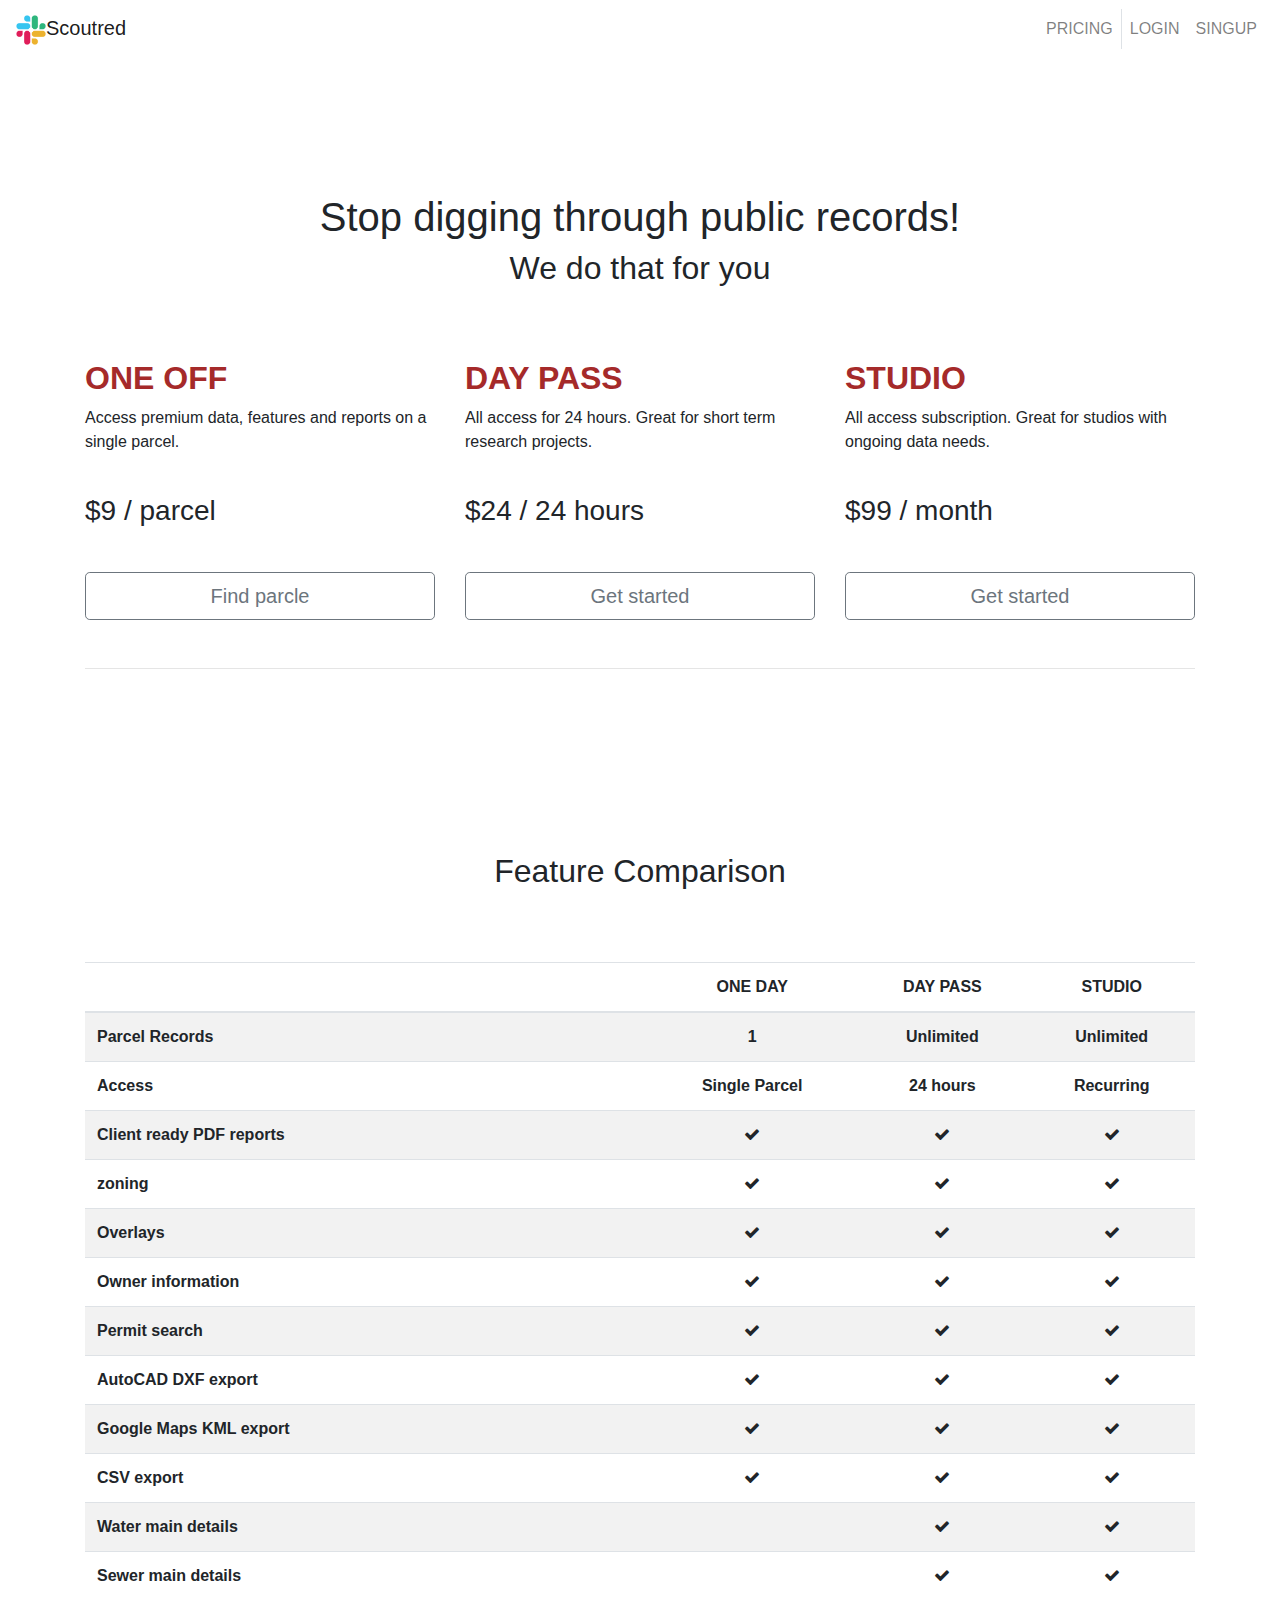
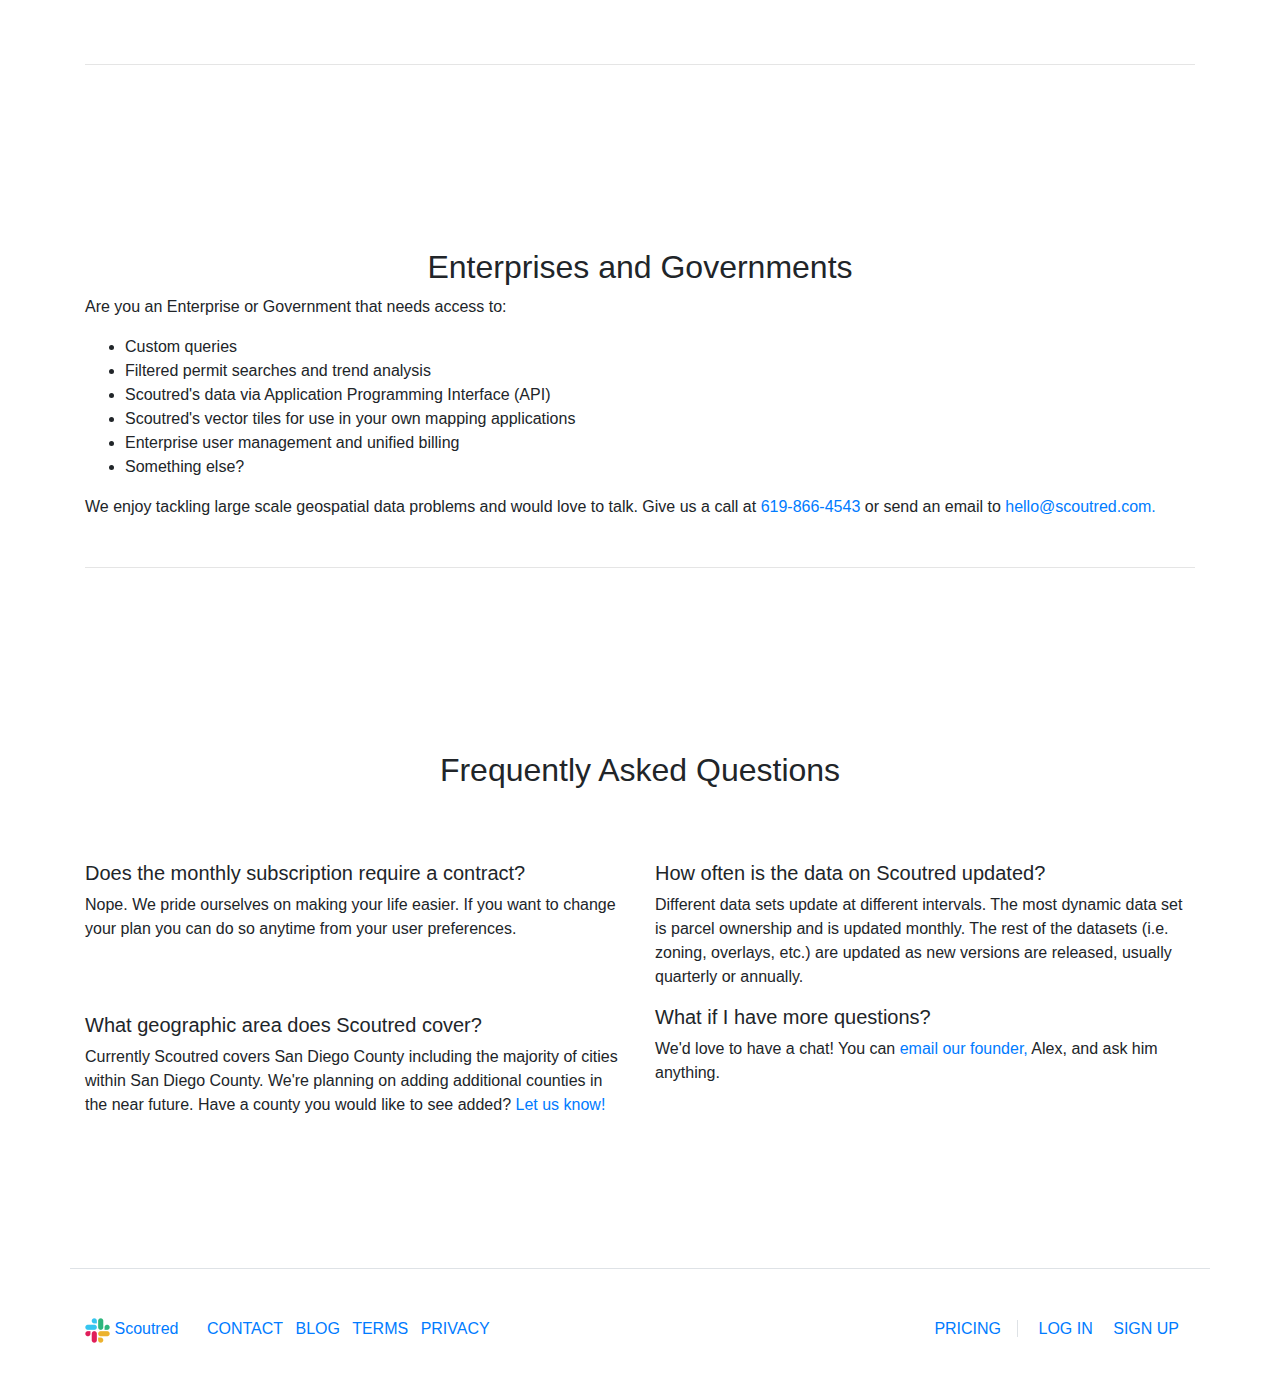
<file: page/price.html>
<!DOCTYPE html>
<html lang="en">

<head>
    <meta charset="UTF-8">
    <meta name="viewport" content="width=device-width, initial-scale=1.0">
    <meta http-equiv="X-UA-Compatible" content="ie=edge">
    <meta name="format-detection" content="telephone=no">
    <title>Scoutred - Property zoning and land use search</title>
    <!-- css mysytlesheet  -->
    <link rel="stylesheet" href="../css/price.css">
    <!-- favicol icon  -->
    <link rel="icon" type="image/png" sizes="16x16" href="../image/logo.png">
    <!-- fonts  -->
    <link href="https://fonts.googleapis.com/icon?family=Material+Icons" rel="stylesheet">
    <!-- Latest compiled and minified CSS -->
    <link rel="stylesheet" href="https://maxcdn.bootstrapcdn.com/bootstrap/4.3.1/css/bootstrap.min.css">

    <!-- jQuery library -->
    <script src="https://ajax.googleapis.com/ajax/libs/jquery/3.4.1/jquery.min.js"></script>

    <!-- Popper JS -->
    <script src="https://cdnjs.cloudflare.com/ajax/libs/popper.js/1.14.7/umd/popper.min.js"></script>

    <!-- Latest compiled JavaScript -->
    <script src="https://maxcdn.bootstrapcdn.com/bootstrap/4.3.1/js/bootstrap.min.js"></script>
    <link rel="stylesheet" href="https://cdnjs.cloudflare.com/ajax/libs/font-awesome/4.7.0/css/font-awesome.min.css">
</head>

<body>
    <!-- navbar  -->
    <nav class="navbar navbar-expand-lg navbar-light ">
        <a class="navbar-brand" href="../index.html"><img src="../image/logo.png" height="30" width="30">Scoutred</a>
        <button class="navbar-toggler" type="button" data-toggle="collapse" data-target="#navbarSupportedContent" aria-controls="navbarSupportedContent" aria-expanded="false" aria-label="Toggle navigation">
        <span class="navbar-toggler-icon"></span>
        </button>
        <div class="collapse navbar-collapse" id="navbarSupportedContent">
            <ul class="navbar-nav mr-auto">
                <li class="nav-item">
                    <li class="nav-item ">
                        <a class="nav-link" href="../page/price.html">PRICING<span class="sr-only"></span></a>
                    </li>
                    <li class="nav-item d-none d-md-inline border-right"></li>
                    <li class="nav-item">
                        <a class="nav-link" href="../page/login.html">LOGIN</a>
                    </li>
                    <li class="nav-item">
                        <a class="nav-link" href="../page/login.html">SINGUP</a>
                    </li>
                </li>
            </ul>
        </div>
    </nav>
    <!-- end navbar  -->
    <!-- first section  -->
    <div class="container">
        <h1 class="text-center">Stop digging through public records!</h1>
        <h2 class="text-center">We do that for you</h2>
        <div class="row all ">
            <div class="col-md-4 col-xx-6">
                <h2 class="first-font">ONE OFF</h2>
                <p>Access premium data, features and reports on a single parcel.</p>
                <br>
                <h3>$9 / parcel</h3>
                <button type="button" class="btn btn-outline-secondary btn-block btn btn-outline-secondary btn-lg align-middle btn-block btn-md-inline">Find parcle</button>
            </div>
            <div class="col-md-4 col-xx-6">
                <h2 class="first-font">DAY PASS</h2>
                <p>All access for 24 hours. Great for short term research projects.</p>
                <br>
                <h3>$24 / 24 hours</h3>
                <button type="button" class="btn btn-outline-secondary btn-block btn btn-outline-secondary btn-lg align-middle btn-block btn-md-inline">Get started</button>
            </div>
            <div class="col-md-4 col-xx-6">
                <h2 class="first-font">STUDIO</h2>
                <p>All access subscription. Great for studios with ongoing data needs.</p>
                <br>
                <h3>$99 / month</h3>
                <button type="button" class="btn btn-outline-secondary btn-block btn btn-outline-secondary btn-lg align-middle btn-block btn-md-inline">Get started</button>
            </div>
        </div>
        <hr class="mt-md-5 mb-md-5 pt-md-5">
    </div>
    <!-- end first section  -->
    <!-- table  -->
    <div class="container">
        <h2 class="text-center">Feature Comparison</h2>
        <div class="table-responsive all">
            <table class="table table-striped">
                <thead>
                    <tr>
                        <th></th>
                        <th></th>
                        <th></th>
                        <th></th>
                        <th></th>
                        <th></th>
                        <th class="text-center">ONE DAY</th>
                        <th class="text-center">DAY PASS</th>
                        <th class="text-center">STUDIO</th>
                    </tr>
                </thead>
                <tbody>
                    <tr>
                        <th>Parcel Records</th>
                        <th></th>
                        <th></th>
                        <th></th>
                        <th></th>
                        <th></th>
                        <th class="text-center">1</th>
                        <th class="text-center">Unlimited</th>
                        <th class="text-center">Unlimited</th>
                    </tr>
                    <tr>
                        <th>Access</th>
                        <th></th>
                        <th></th>
                        <th></th>
                        <th></th>
                        <th></th>
                        <th class="text-center">Single Parcel</th>
                        <th class="text-center">24 hours</th>
                        <th class="text-center">Recurring</th>
                    </tr>
                    <tr>
                        <th>Client ready PDF reports</th>
                        <th></th>
                        <th></th>
                        <th></th>
                        <th></th>
                        <th></th>
                        <th class="text-center"><i class="fa fa-check" aria-hidden="true"></i></th>
                        <th class="text-center"><i class="fa fa-check" aria-hidden="true"></i></th>
                        <th class="text-center"><i class="fa fa-check" aria-hidden="true"></i></th>
                    </tr>
                    <tr>
                        <th>zoning</th>
                        <th></th>
                        <th></th>
                        <th></th>
                        <th></th>
                        <th></th>
                        <th class="text-center"><i class="fa fa-check" aria-hidden="true"></i></th>
                        <th class="text-center"><i class="fa fa-check" aria-hidden="true"></i></th>
                        <th class="text-center"><i class="fa fa-check" aria-hidden="true"></i></th>
                    </tr>
                    <tr>
                        <th>Overlays</th>
                        <th></th>
                        <th></th>
                        <th></th>
                        <th></th>
                        <th></th>
                        <th class="text-center"><i class="fa fa-check" aria-hidden="true"></i></th>
                        <th class="text-center"><i class="fa fa-check" aria-hidden="true"></i></th>
                        <th class="text-center"><i class="fa fa-check" aria-hidden="true"></i></th>
                    </tr>
                    <tr>
                        <th>Owner information</th>
                        <th></th>
                        <th></th>
                        <th></th>
                        <th></th>
                        <th></th>
                        <th class="text-center"><i class="fa fa-check" aria-hidden="true"></i></th>
                        <th class="text-center"><i class="fa fa-check" aria-hidden="true"></i></th>
                        <th class="text-center"><i class="fa fa-check" aria-hidden="true"></i></th>
                    </tr>
                    <tr>
                        <th>Permit search</th>
                        <th></th>
                        <th></th>
                        <th></th>
                        <th></th>
                        <th></th>
                        <th class="text-center"><i class="fa fa-check" aria-hidden="true"></i></th>
                        <th class="text-center"><i class="fa fa-check" aria-hidden="true"></i></th>
                        <th class="text-center"><i class="fa fa-check" aria-hidden="true"></i></th>
                    </tr>
                    <tr>
                        <th>AutoCAD DXF export</th>
                        <th></th>
                        <th></th>
                        <th></th>
                        <th></th>
                        <th></th>
                        <th class="text-center"><i class="fa fa-check" aria-hidden="true"></i></th>
                        <th class="text-center"><i class="fa fa-check" aria-hidden="true"></i></th>
                        <th class="text-center"><i class="fa fa-check" aria-hidden="true"></i></th>
                    </tr>
                    <tr>
                        <th>Google Maps KML export</th>
                        <th></th>
                        <th></th>
                        <th></th>
                        <th></th>
                        <th></th>
                        <th class="text-center"><i class="fa fa-check" aria-hidden="true"></i></th>
                        <th class="text-center"><i class="fa fa-check" aria-hidden="true"></i></th>
                        <th class="text-center"><i class="fa fa-check" aria-hidden="true"></i></th>
                    </tr>
                    <tr>
                        <th>CSV export</th>
                        <th></th>
                        <th></th>
                        <th></th>
                        <th></th>
                        <th></th>
                        <th class="text-center"><i class="fa fa-check" aria-hidden="true"></i></th>
                        <th class="text-center"><i class="fa fa-check" aria-hidden="true"></i></th>
                        <th class="text-center"><i class="fa fa-check" aria-hidden="true"></i></th>
                    </tr>
                    <tr>
                        <th>Water main details</th>
                        <th></th>
                        <th></th>
                        <th></th>
                        <th></th>
                        <th></th>
                        <th class="text-center"></th>
                        <th class="text-center"><i class="fa fa-check" aria-hidden="true"></i></th>
                        <th class="text-center"><i class="fa fa-check" aria-hidden="true"></i></th>
                    </tr>
                    <tr>
                        <th>Sewer main details</th>
                        <th></th>
                        <th></th>
                        <th></th>
                        <th></th>
                        <th></th>
                        <th class="text-center"></th>
                        <th class="text-center"><i class="fa fa-check" aria-hidden="true"></i></th>
                        <th class="text-center"><i class="fa fa-check" aria-hidden="true"></i></th>
                    </tr>
                </tbody>
            </table>
        </div>
        <hr class="mt-md-5 mb-md-5 pt-md-5">
    </div>
    <!-- end table  -->
    <!-- Enterprises caption  -->
    <div class="container">
        <h2 class="text-center">Enterprises and Governments</h2>
        <p>Are you an Enterprise or Government that needs access to:</p>
        <ul>
            <li>Custom queries</li>
            <li>Filtered permit searches and trend analysis</li>
            <li>Scoutred's data via Application Programming Interface (API)</li>
            <li>Scoutred's vector tiles for use in your own mapping applications</li>
            <li>Enterprise user management and unified billing</li>
            <li>Something else?</li>
        </ul>
        <p>We enjoy tackling large scale geospatial data problems and would love to talk. Give us a call at <a href="#">619-866-4543 </a> or send an email to <a href="#">hello@scoutred.com.</a></p>
        <hr class="mt-md-5 mb-md-5 pt-md-5">
    </div>
    <!-- end Enterprises caption  -->
    <div class="container">
        <h2 class="text-center">Frequently Asked Questions</h2>
        <div class="row all">
            <div class="col-md-6">
                <h5>Does the monthly subscription require a contract?</h5>
                <p>Nope. We pride ourselves on making your life easier. If you want to change your plan you can do so anytime from your user preferences.</p>

                <div class="all">
                    <h5>What geographic area does Scoutred cover?</h5>
                    <p>Currently Scoutred covers San Diego County including the majority of cities within San Diego County. We're planning on adding additional counties in the near future. Have a county you would like to see added?<a href="#"> Let us know!</a></p>
                </div>
            </div>
            <div class="col-md-6">
                <h5>How often is the data on Scoutred updated?</h5>
                <p>Different data sets update at different intervals. The most dynamic data set is parcel ownership and is updated monthly. The rest of the datasets (i.e. zoning, overlays, etc.) are updated as new versions are released, usually quarterly
                    or annually.</p>
                <div>
                    <h5>What if I have more questions?</h5>
                    <p>We'd love to have a chat! You can <a href="#"> email our founder,</a> Alex, and ask him anything.</p>
                </div>
            </div>
        </div>
    </div>
    <!-- footer  -->
    <footer class="mt-5 pb-5">
        <div class="container pt-5 border-top d-none d-md-block">
            <div class="row">
                <div class="col">
                    <img src="../image/logo.png" width="25" height="25" class=""> <a href="../index.html">Scoutred</a>
                    <a class="f-nav-link pl-4 pr-2" href="mailto:hello@scoutred.com">CONTACT</a>
                    <a class="f-nav-link pr-2" href="blog.html">BLOG</a>
                    <a class="f-nav-link pr-2" href="term.html">TERMS</a>
                    <a class="f-nav-link" href="Privacy.html">PRIVACY</a>
                </div>
                <div class="col text-right">
                    <a class="f-nav-link border-right pr-3" href="price.html">PRICING</a>
                    <a class="f-nav-link pl-3 pr-3" href="login.html">LOG IN</a>
                    <a class="f-nav-link pr-3" href="login.html">SIGN UP</a>
                </div>
            </div>
        </div>
        <div class="container pt-5 border-top d-md-none ">
            <div class="row">
                <div class="col text-center">
                    <img src="../image/logo.png" width="25" height="25" class=""> <a href="../index.html">Scoutred</a>
                </div>
            </div>
            <div class="row">
                <div class="col text-center">
                    <a class="btn btn-outline-secondary btn-block mt-3" href="price.html">PRICING</a>
                    <a class="btn btn-outline-secondary btn-block" href="login.html">LOG IN</a>
                    <a class="btn btn-outline-secondary btn-block" href="login.html">SIGN UP</a>
                </div>
            </div>
            <div class="row mt-3">
                <div class="col text-center">
                    <a class="f-nav-link pl-4 pr-2" href="/">CONTACT</a>
                    <a class="f-nav-link pr-2" href="blog.html">BLOG</a>
                    <a class="f-nav-link pr-2" href="term.html">TERMS</a>
                    <a class="f-nav-link" href="Privacy.html">PRIVACY</a>
                </div>
            </div>
    </footer>
    <!-- end footer -->
</body>

</html>
</file>
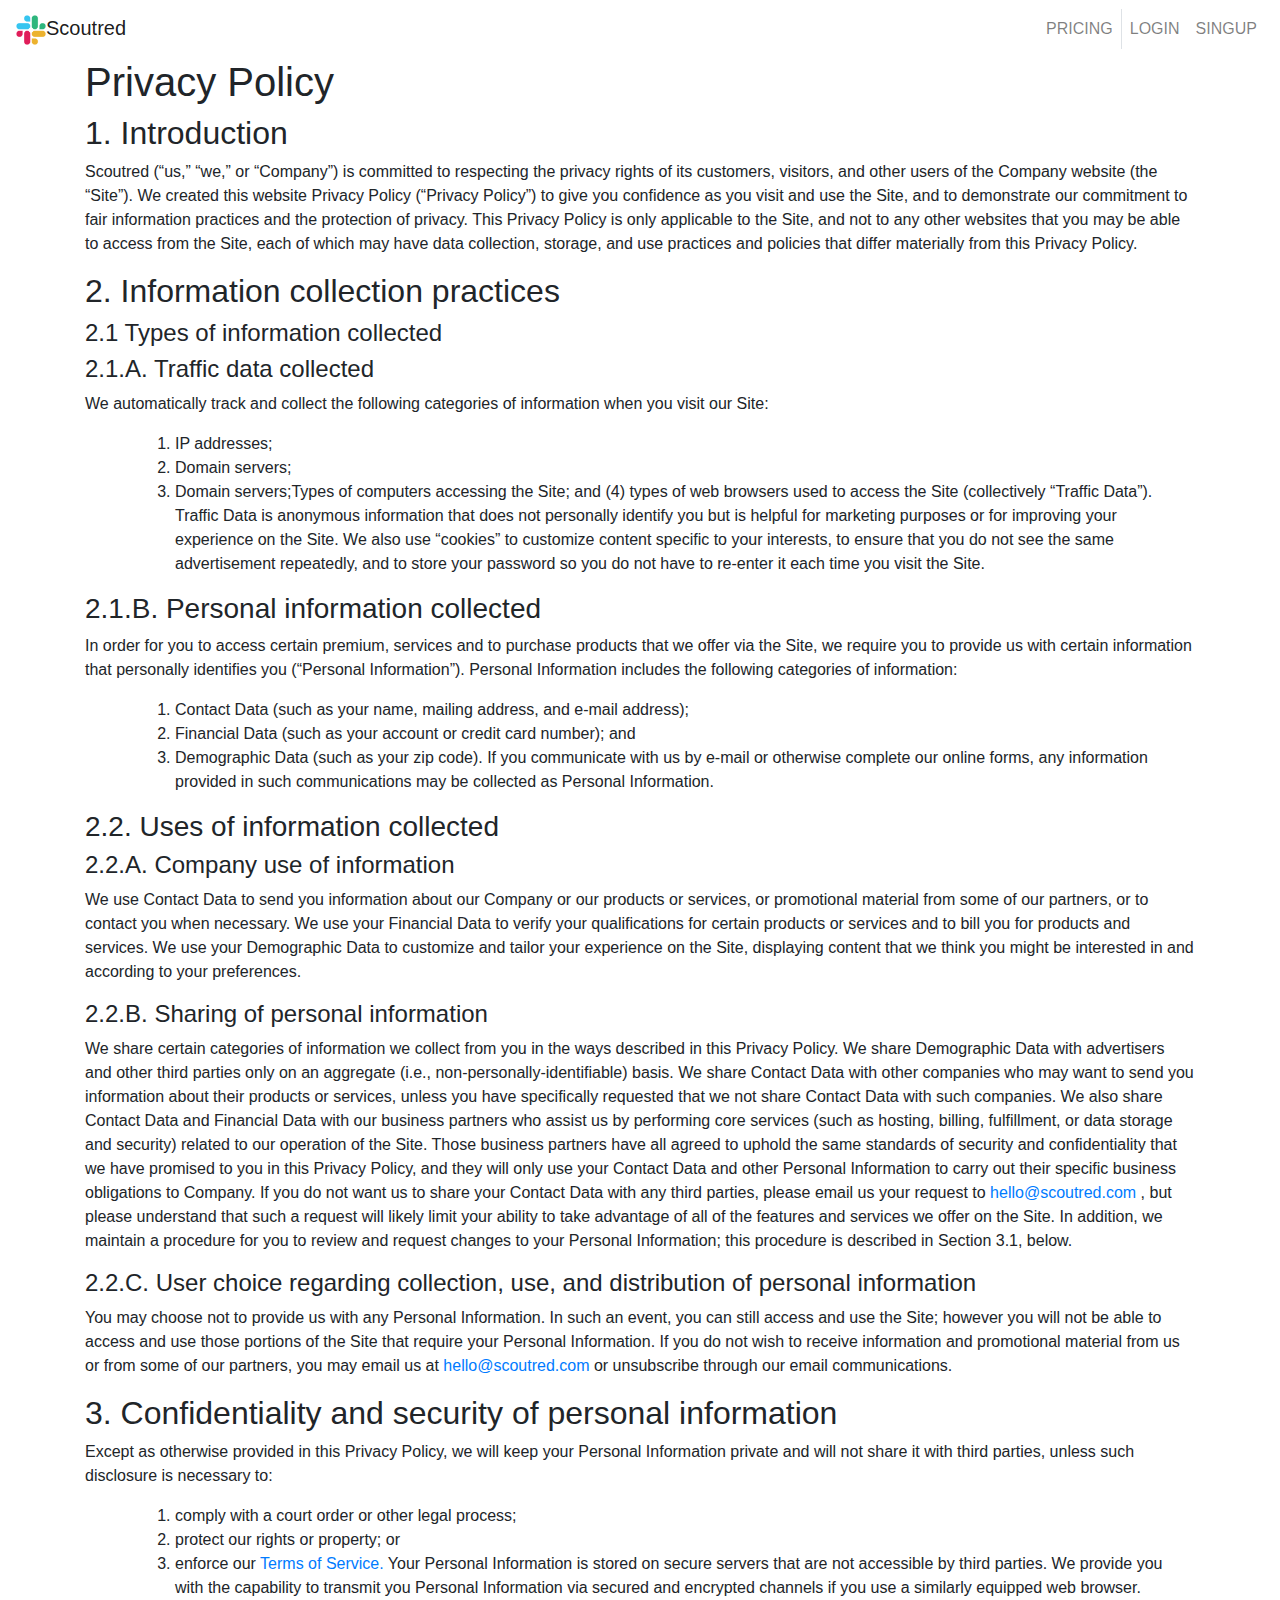
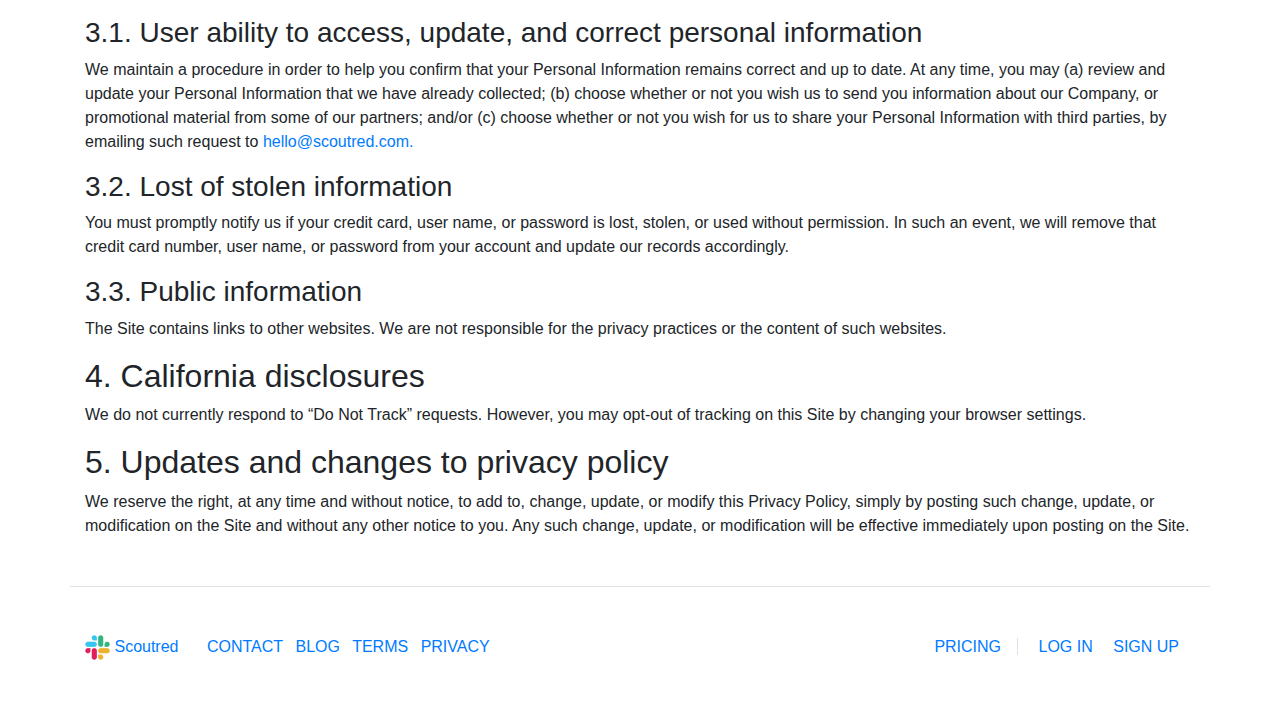
<file: page/Privacy.html>
<!DOCTYPE html>
<html lang="en">

<head>
    <meta charset="UTF-8">
    <meta name="viewport" content="width=device-width, initial-scale=1.0">
    <meta http-equiv="X-UA-Compatible" content="ie=edge">
    <meta name="format-detection" content="telephone=no">
    <title>Scoutred - Property zoning and land use search</title>
    <!-- css mysytlesheet  -->
    <link rel="stylesheet" href="../css/help.css">
    <!-- favicol icon  -->
    <link rel="icon" type="image/png" sizes="16x16" href="../image/logo.png">
    <!-- fonts  -->
    <link href="https://fonts.googleapis.com/icon?family=Material+Icons" rel="stylesheet">
    <!-- Latest compiled and minified CSS -->
    <link rel="stylesheet" href="https://maxcdn.bootstrapcdn.com/bootstrap/4.3.1/css/bootstrap.min.css">

    <!-- jQuery library -->
    <script src="https://ajax.googleapis.com/ajax/libs/jquery/3.4.1/jquery.min.js"></script>

    <!-- Popper JS -->
    <script src="https://cdnjs.cloudflare.com/ajax/libs/popper.js/1.14.7/umd/popper.min.js"></script>

    <!-- Latest compiled JavaScript -->
    <script src="https://maxcdn.bootstrapcdn.com/bootstrap/4.3.1/js/bootstrap.min.js"></script>
    <link rel="stylesheet" href="https://cdnjs.cloudflare.com/ajax/libs/font-awesome/4.7.0/css/font-awesome.min.css">
</head>

<body>
    <!-- navbar  -->
    <nav class="navbar navbar-expand-lg navbar-light ">
        <a class="navbar-brand" href="../index.html"><img src="../image/logo.png" height="30" width="30">Scoutred</a>
        <button class="navbar-toggler" type="button" data-toggle="collapse" data-target="#navbarSupportedContent" aria-controls="navbarSupportedContent" aria-expanded="false" aria-label="Toggle navigation">
        <span class="navbar-toggler-icon"></span>
        </button>
        <div class="collapse navbar-collapse" id="navbarSupportedContent">
            <ul class="navbar-nav mr-auto">
                <li class="nav-item">
                    <li class="nav-item ">
                        <a class="nav-link" href="../page/price.html">PRICING<span class="sr-only"></span></a>
                    </li>
                    <li class="nav-item d-none d-md-inline border-right"></li>
                    <li class="nav-item">
                        <a class="nav-link" href="../page/login.html">LOGIN</a>
                    </li>
                    <li class="nav-item">
                        <a class="nav-link" href="../page/login.html">SINGUP</a>
                    </li>
                </li>
            </ul>
        </div>
    </nav>
    <!-- end navbar  -->
    <div class="container">
        <div>
            <h1>Privacy Policy</h1>
        </div>
        <div>
            <h2>1. Introduction</h2>
            <p>Scoutred (“us,” “we,” or “Company”) is committed to respecting the privacy rights of its customers, visitors, and other users of the Company website (the “Site”). We created this website Privacy Policy (“Privacy Policy”) to give you confidence
                as you visit and use the Site, and to demonstrate our commitment to fair information practices and the protection of privacy. This Privacy Policy is only applicable to the Site, and not to any other websites that you may be able to access
                from the Site, each of which may have data collection, storage, and use practices and policies that differ materially from this Privacy Policy.</p>
        </div>
        <div>
            <h2>2. Information collection practices</h2>
            <h4>2.1 Types of information collected</h4>
            <h4>2.1.A. Traffic data collected</h4>
            <p>We automatically track and collect the following categories of information when you visit our Site:</p>
            <ol class="ol-font">
                <li>IP addresses;</li>
                <li>Domain servers;</li>
                <li>Domain servers;Types of computers accessing the Site; and (4) types of web browsers used to access the Site (collectively “Traffic Data”). Traffic Data is anonymous information that does not personally identify you but is helpful for marketing
                    purposes or for improving your experience on the Site. We also use “cookies” to customize content specific to your interests, to ensure that you do not see the same advertisement repeatedly, and to store your password so you do not
                    have to re-enter it each time you visit the Site.</li>
            </ol>
            <h3>2.1.B. Personal information collected</h3>
            <p>In order for you to access certain premium, services and to purchase products that we offer via the Site, we require you to provide us with certain information that personally identifies you (“Personal Information”). Personal Information includes
                the following categories of information:</p>
            <ol class="ol-font">
                <li>Contact Data (such as your name, mailing address, and e-mail address);</li>
                <li>Financial Data (such as your account or credit card number); and</li>
                <li>Demographic Data (such as your zip code). If you communicate with us by e-mail or otherwise complete our online forms, any information provided in such communications may be collected as Personal Information.</li>
            </ol>
            <h3>2.2. Uses of information collected</h>
                <h4>2.2.A. Company use of information</h4>
                <p>We use Contact Data to send you information about our Company or our products or services, or promotional material from some of our partners, or to contact you when necessary. We use your Financial Data to verify your qualifications for
                    certain products or services and to bill you for products and services. We use your Demographic Data to customize and tailor your experience on the Site, displaying content that we think you might be interested in and according to
                    your preferences.</p>
                <h4>2.2.B. Sharing of personal information</h4>
                <p>We share certain categories of information we collect from you in the ways described in this Privacy Policy. We share Demographic Data with advertisers and other third parties only on an aggregate (i.e., non-personally-identifiable) basis.
                    We share Contact Data with other companies who may want to send you information about their products or services, unless you have specifically requested that we not share Contact Data with such companies. We also share Contact Data
                    and Financial Data with our business partners who assist us by performing core services (such as hosting, billing, fulfillment, or data storage and security) related to our operation of the Site. Those business partners have all agreed
                    to uphold the same standards of security and confidentiality that we have promised to you in this Privacy Policy, and they will only use your Contact Data and other Personal Information to carry out their specific business obligations
                    to Company. If you do not want us to share your Contact Data with any third parties, please email us your request to <a href="#"> hello@scoutred.com </a>, but please understand that such a request will likely limit your ability to
                    take advantage of all of the features and services we offer on the Site. In addition, we maintain a procedure for you to review and request changes to your Personal Information; this procedure is described in Section 3.1, below.</p>
                <h4>2.2.C. User choice regarding collection, use, and distribution of personal information</h4>
                <p>You may choose not to provide us with any Personal Information. In such an event, you can still access and use the Site; however you will not be able to access and use those portions of the Site that require your Personal Information.
                    If you do not wish to receive information and promotional material from us or from some of our partners, you may email us at<a href="#"> hello@scoutred.com </a>or unsubscribe through our email communications.</p>
        </div>
        <div>
            <h2>3. Confidentiality and security of personal information</h2>
            <p>Except as otherwise provided in this Privacy Policy, we will keep your Personal Information private and will not share it with third parties, unless such disclosure is necessary to:</p>
            <ol class="ol-font">
                <li>comply with a court order or other legal process;</li>
                <li>protect our rights or property; or</li>
                <li>enforce our <a href="#"> Terms of Service.</a> Your Personal Information is stored on secure servers that are not accessible by third parties. We provide you with the capability to transmit you Personal Information via secured and encrypted
                    channels if you use a similarly equipped web browser.</li>
            </ol>
            <h3>3.1. User ability to access, update, and correct personal information</h3>
            <p>We maintain a procedure in order to help you confirm that your Personal Information remains correct and up to date. At any time, you may (a) review and update your Personal Information that we have already collected; (b) choose whether or
                not you wish us to send you information about our Company, or promotional material from some of our partners; and/or (c) choose whether or not you wish for us to share your Personal Information with third parties, by emailing such request
                to
                <a href="#">hello@scoutred.com.</a></p>
            <h3>3.2. Lost of stolen information</h3>
            <p>You must promptly notify us if your credit card, user name, or password is lost, stolen, or used without permission. In such an event, we will remove that credit card number, user name, or password from your account and update our records
                accordingly. </p>
            <h3>3.3. Public information</h3>
            <p>The Site contains links to other websites. We are not responsible for the privacy practices or the content of such websites.</p>
        </div>
        <div>
            <h2>4. California disclosures</h2>
            <p>We do not currently respond to “Do Not Track” requests. However, you may opt-out of tracking on this Site by changing your browser settings.</p>
        </div>
        <div>
            <h2>5. Updates and changes to privacy policy</h2>
            <p>We reserve the right, at any time and without notice, to add to, change, update, or modify this Privacy Policy, simply by posting such change, update, or modification on the Site and without any other notice to you. Any such change, update,
                or modification will be effective immediately upon posting on the Site.</p>
        </div>
    </div>
    <!-- footer  -->
    <footer class="mt-5 pb-5">
        <div class="container pt-5 border-top d-none d-md-block">
            <div class="row">
                <div class="col">
                    <img src="../image/logo.png" width="25" height="25" class=""> <a href="../index.html">Scoutred</a>
                    <a class="f-nav-link pl-4 pr-2" href="mailto:hello@scoutred.com">CONTACT</a>
                    <a class="f-nav-link pr-2" href="blog.html">BLOG</a>
                    <a class="f-nav-link pr-2" href="term.html">TERMS</a>
                    <a class="f-nav-link" href="Privacy.html">PRIVACY</a>
                </div>
                <div class="col text-right">
                    <a class="f-nav-link border-right pr-3" href="price.html">PRICING</a>
                    <a class="f-nav-link pl-3 pr-3" href="login.html">LOG IN</a>
                    <a class="f-nav-link pr-3" href="login.html">SIGN UP</a>
                </div>
            </div>
        </div>
        <div class="container pt-5 border-top d-md-none ">
            <div class="row">
                <div class="col text-center">
                    <img src="../image/logo.png" width="25" height="25" class=""> <a href="../index.html">Scoutred</a>
                </div>
            </div>
            <div class="row">
                <div class="col text-center">
                    <a class="btn btn-outline-secondary btn-block mt-3" href="price.html">PRICING</a>
                    <a class="btn btn-outline-secondary btn-block" href="login.html">LOG IN</a>
                    <a class="btn btn-outline-secondary btn-block" href="login.html">SIGN UP</a>
                </div>
            </div>
            <div class="row mt-3">
                <div class="col text-center">
                    <a class="f-nav-link pl-4 pr-2" href="/">CONTACT</a>
                    <a class="f-nav-link pr-2" href="blog.html">BLOG</a>
                    <a class="f-nav-link pr-2" href="term.html">TERMS</a>
                    <a class="f-nav-link" href="Privacy.html">PRIVACY</a>
                </div>
            </div>
    </footer>
    <!-- end footer -->
</body>

</html>
</file>
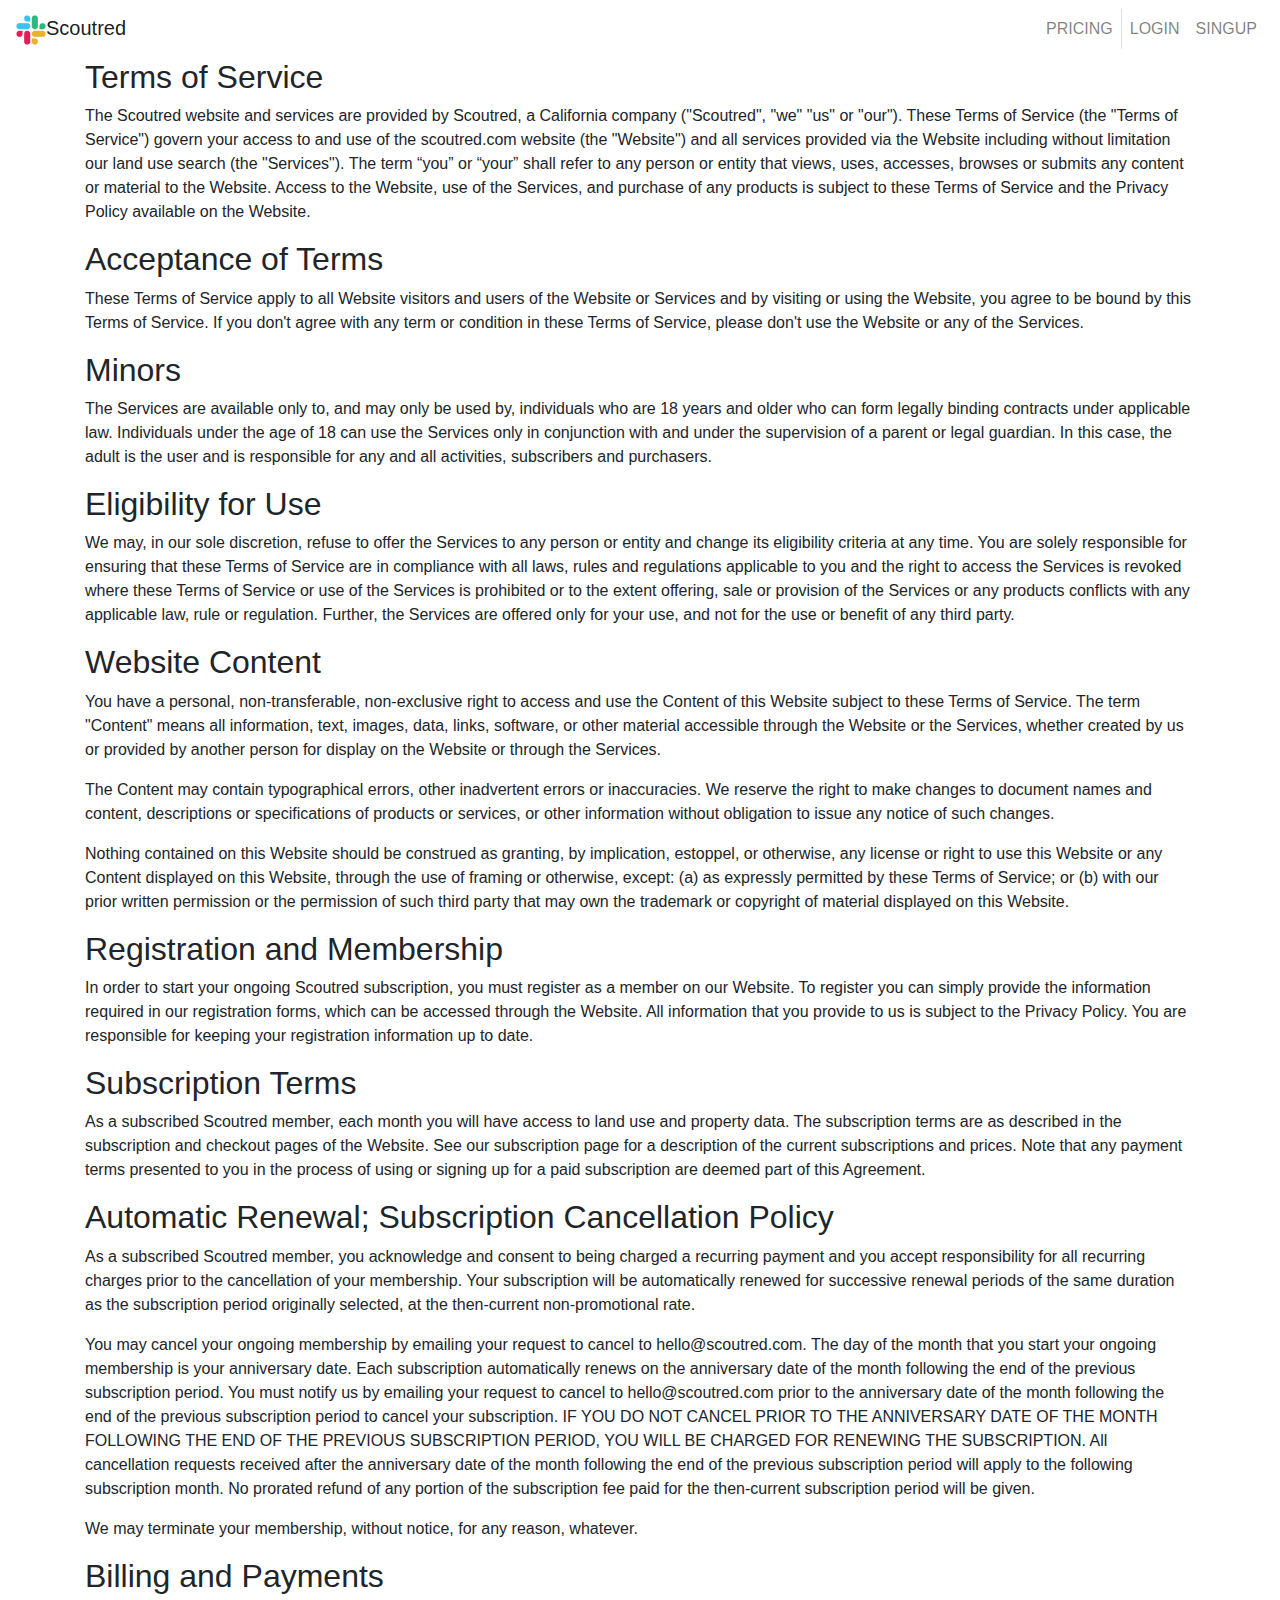
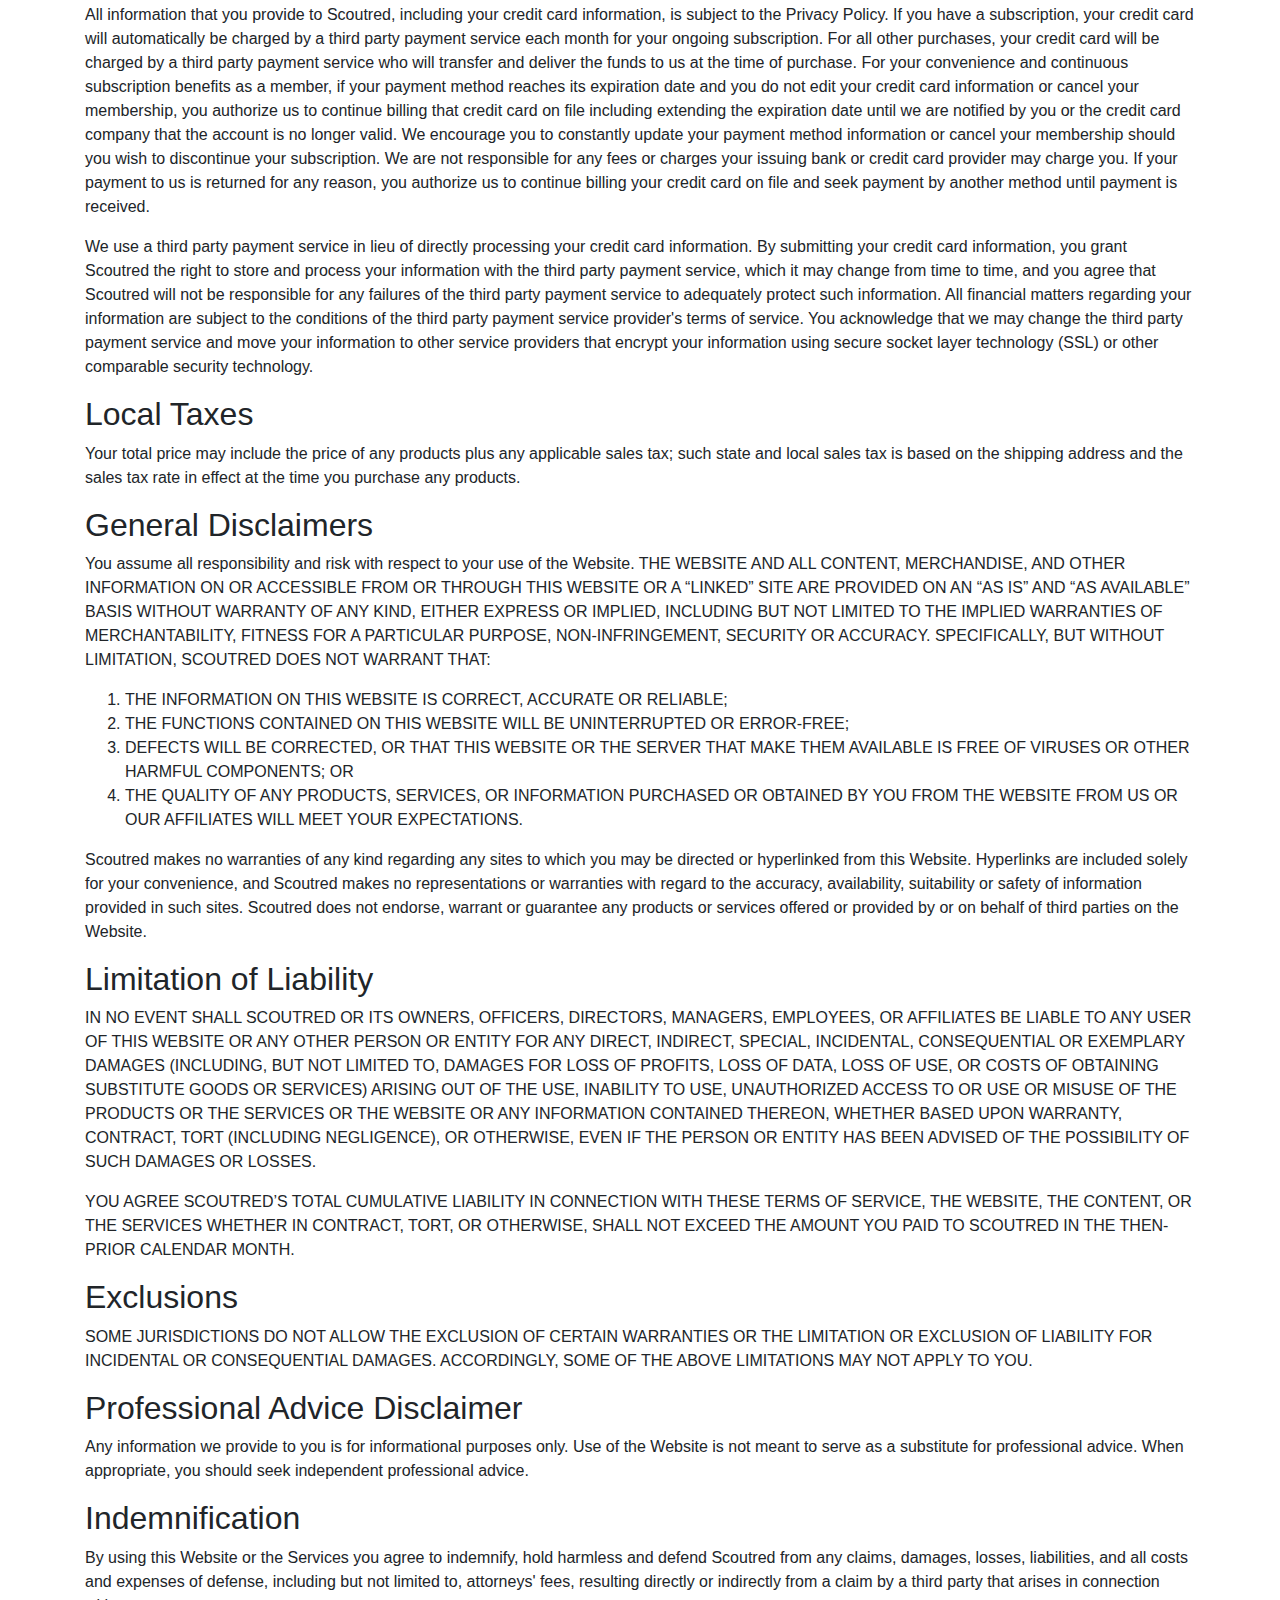
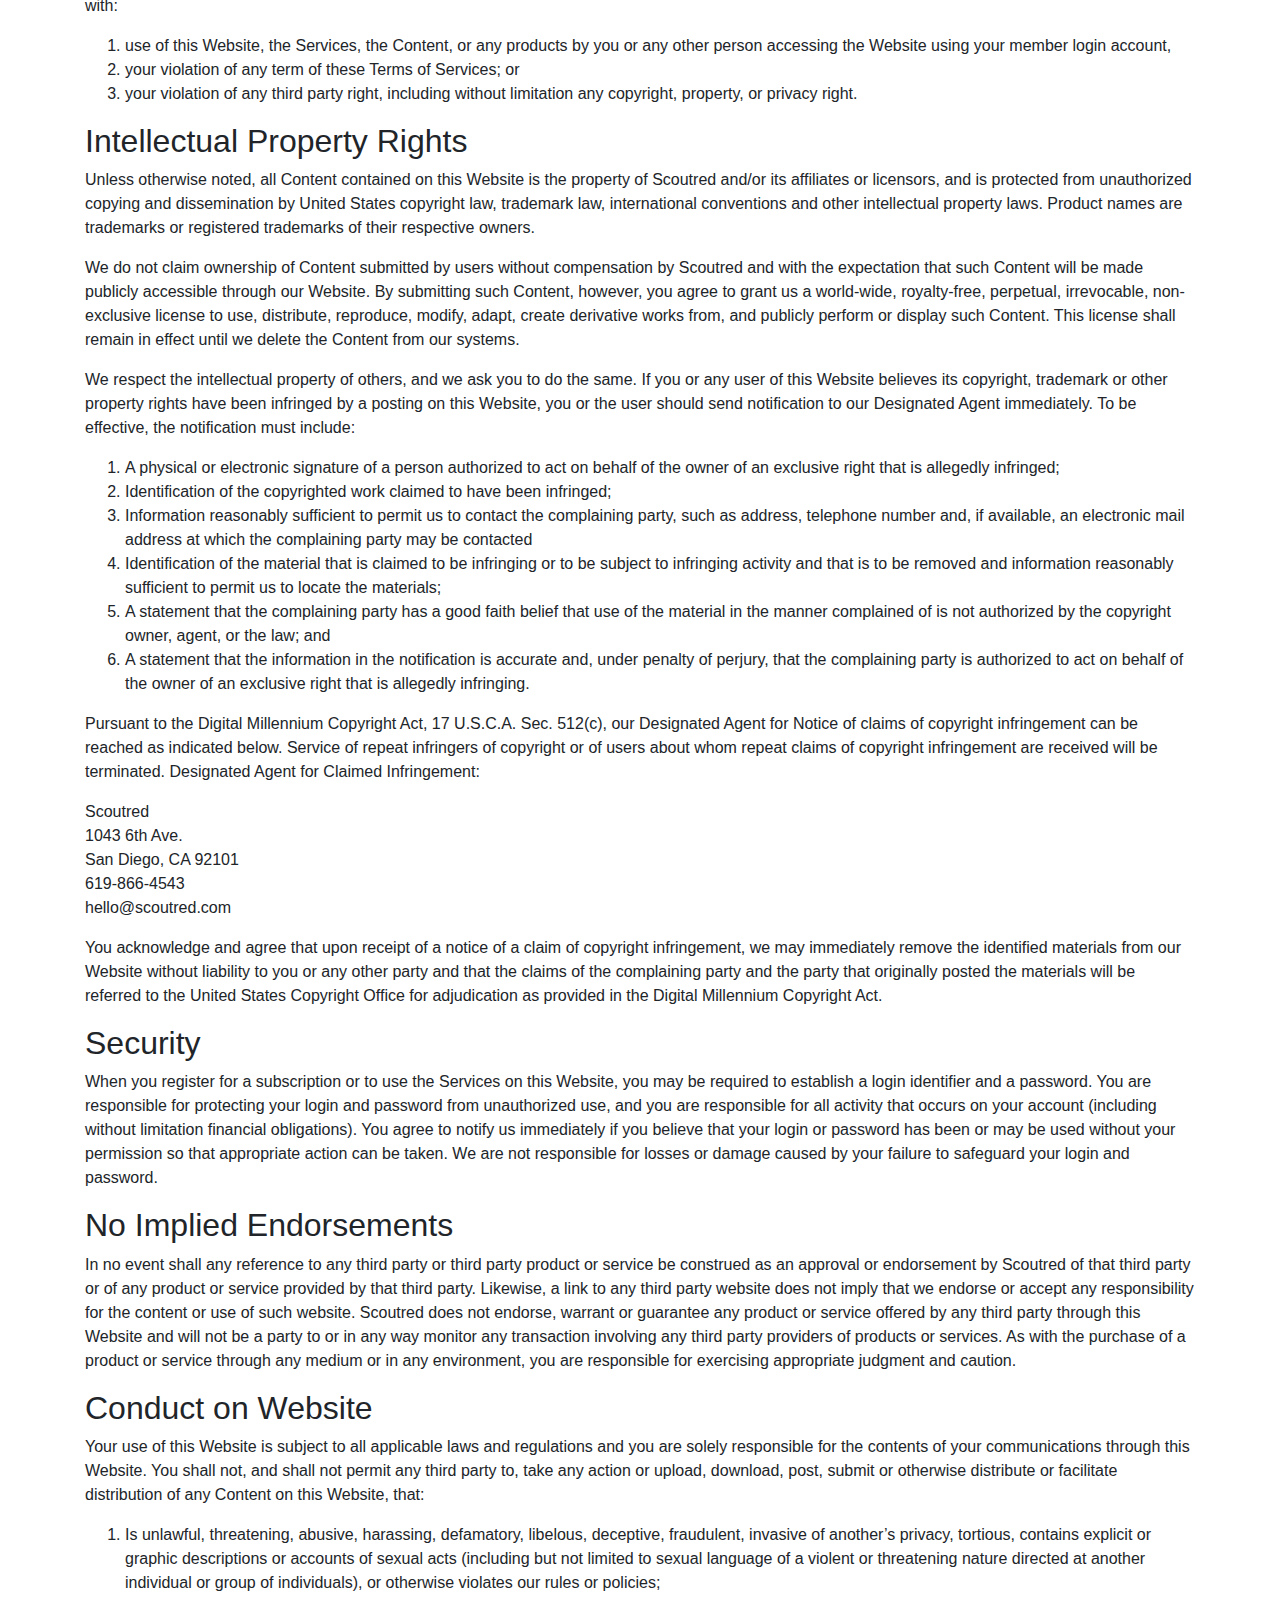
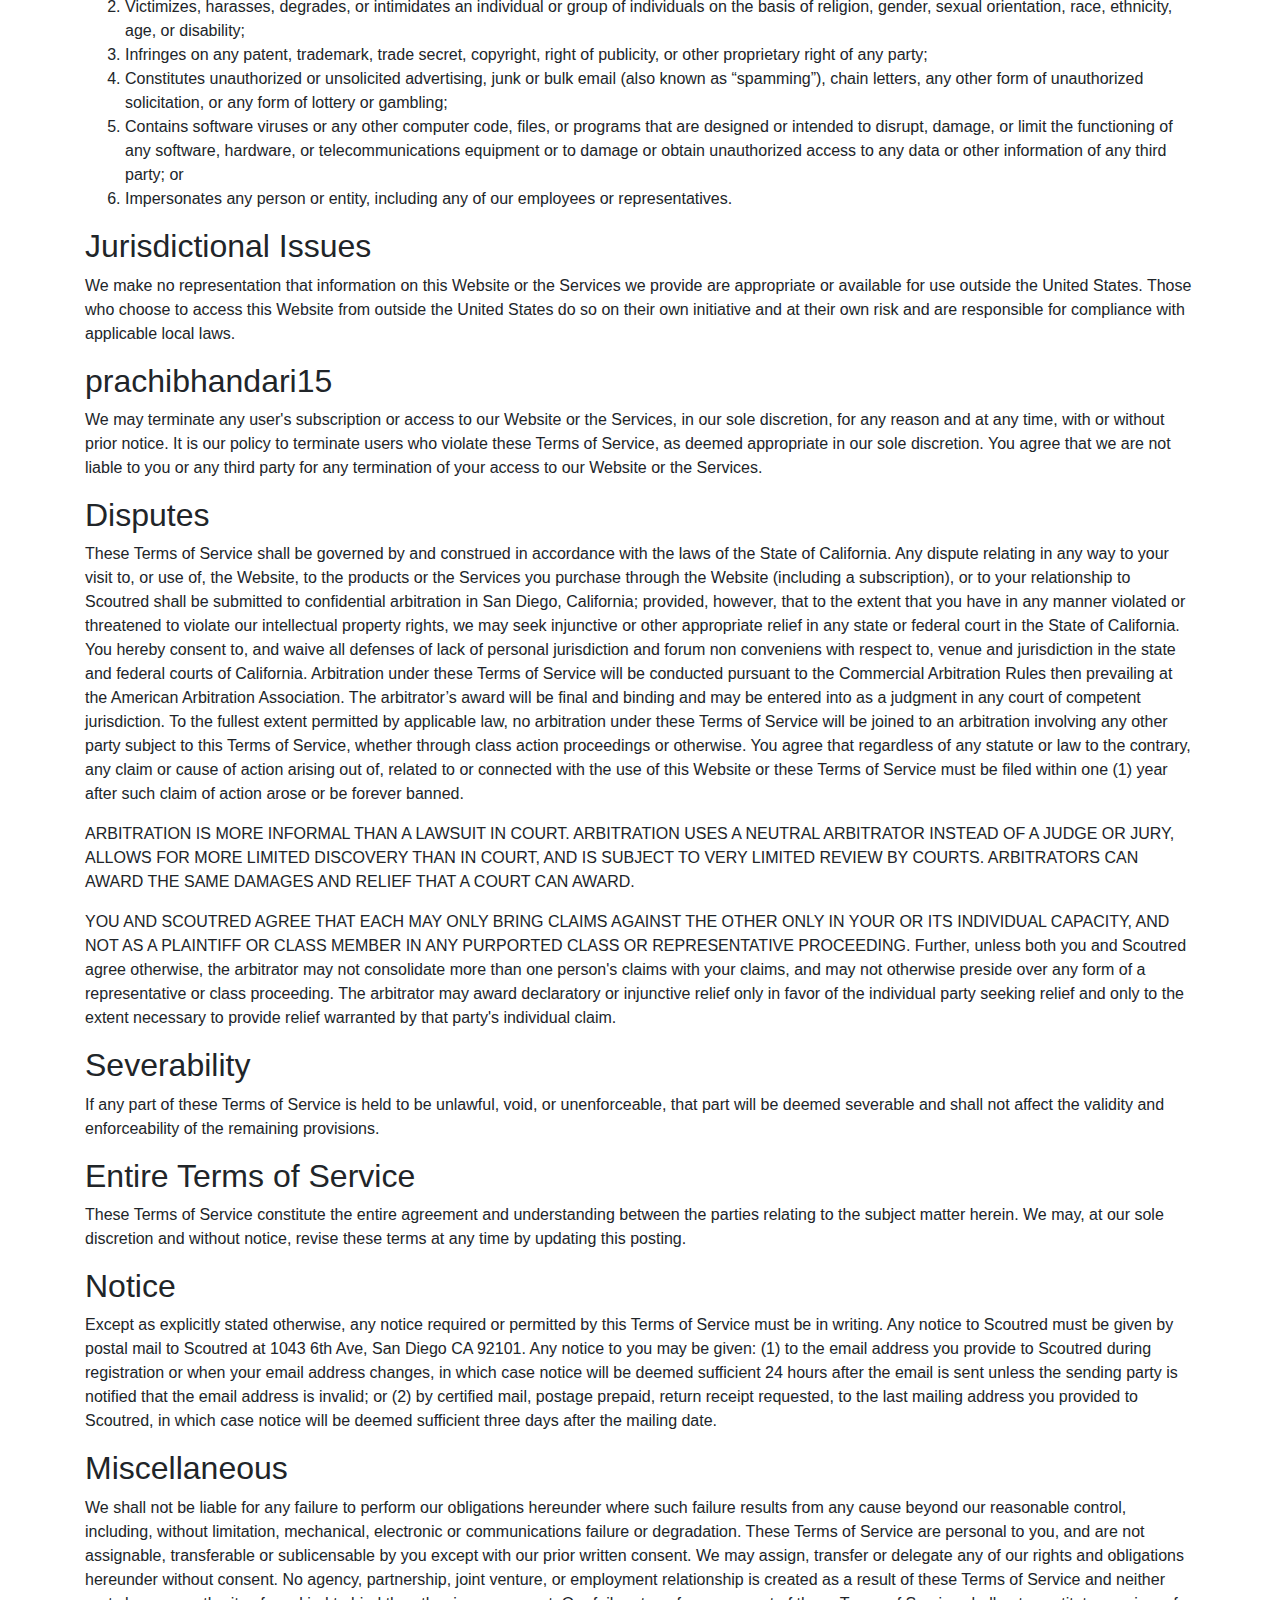
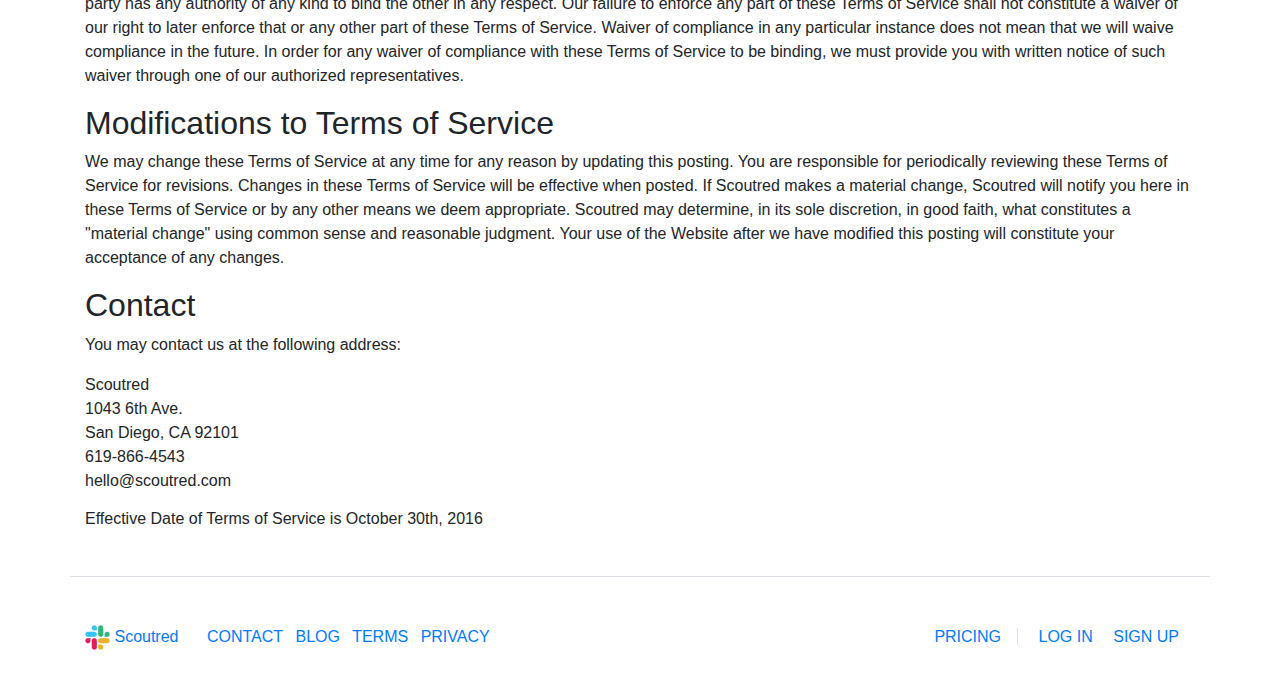
<file: page/term.html>
<!DOCTYPE html>
<html lang="en">

<head>
    <meta charset="UTF-8">
    <meta name="viewport" content="width=device-width, initial-scale=1.0">
    <meta http-equiv="X-UA-Compatible" content="ie=edge">
    <meta name="format-detection" content="telephone=no">
    <title>Scoutred - Property zoning and land use search</title>
    <!-- css mysytlesheet  -->
    <link rel="stylesheet" href="../css/help.css">
    <!-- favicol icon  -->
    <link rel="icon" type="image/png" sizes="16x16" href="../image/logo.png">
    <!-- fonts  -->
    <link href="https://fonts.googleapis.com/icon?family=Material+Icons" rel="stylesheet">
    <!-- Latest compiled and minified CSS -->
    <link rel="stylesheet" href="https://maxcdn.bootstrapcdn.com/bootstrap/4.3.1/css/bootstrap.min.css">

    <!-- jQuery library -->
    <script src="https://ajax.googleapis.com/ajax/libs/jquery/3.4.1/jquery.min.js"></script>

    <!-- Popper JS -->
    <script src="https://cdnjs.cloudflare.com/ajax/libs/popper.js/1.14.7/umd/popper.min.js"></script>

    <!-- Latest compiled JavaScript -->
    <script src="https://maxcdn.bootstrapcdn.com/bootstrap/4.3.1/js/bootstrap.min.js"></script>
    <link rel="stylesheet" href="https://cdnjs.cloudflare.com/ajax/libs/font-awesome/4.7.0/css/font-awesome.min.css">
</head>

<body>
    <!-- navbar  -->
    <nav class="navbar navbar-expand-lg navbar-light ">
        <a class="navbar-brand" href="../index.html"><img src="../image/logo.png" height="30" width="30">Scoutred</a>
        <button class="navbar-toggler" type="button" data-toggle="collapse" data-target="#navbarSupportedContent" aria-controls="navbarSupportedContent" aria-expanded="false" aria-label="Toggle navigation">
                      <span class="navbar-toggler-icon"></span>
                    </button>
        <div class="collapse navbar-collapse" id="navbarSupportedContent">
            <ul class="navbar-nav mr-auto">
                <li class="nav-item">
                    <li class="nav-item ">
                        <a class="nav-link" href="../page/price.html">PRICING<span class="sr-only"></span></a>
                    </li>
                    <li class="nav-item d-none d-md-inline border-right"></li>
                    <li class="nav-item">
                        <a class="nav-link" href="../page/login.html">LOGIN</a>
                    </li>
                    <li class="nav-item">
                        <a class="nav-link" href="../page/login.html">SINGUP</a>
                    </li>
                </li>
            </ul>
        </div>
    </nav>
    <!-- end navbar  -->
    <div class="container">
        <div>
            <h2>Terms of Service</h2>
            <p>The Scoutred website and services are provided by Scoutred, a California company ("Scoutred", "we" "us" or "our"). These Terms of Service (the "Terms of Service") govern your access to and use of the scoutred.com website (the "Website") and
                all services provided via the Website including without limitation our land use search (the "Services"). The term “you” or “your” shall refer to any person or entity that views, uses, accesses, browses or submits any content or material
                to the Website. Access to the Website, use of the Services, and purchase of any products is subject to these Terms of Service and the Privacy Policy available on the Website.</p>
        </div>
        <div>
            <h2>Acceptance of Terms</h2>
            <p>These Terms of Service apply to all Website visitors and users of the Website or Services and by visiting or using the Website, you agree to be bound by this Terms of Service. If you don't agree with any term or condition in these Terms of
                Service, please don't use the Website or any of the Services.</p>
        </div>
        <div>
            <h2>Minors</h2>
            <p>The Services are available only to, and may only be used by, individuals who are 18 years and older who can form legally binding contracts under applicable law. Individuals under the age of 18 can use the Services only in conjunction with
                and under the supervision of a parent or legal guardian. In this case, the adult is the user and is responsible for any and all activities, subscribers and purchasers.</p>
        </div>
        <div>
            <h2>Eligibility for Use</h2>
            <p>We may, in our sole discretion, refuse to offer the Services to any person or entity and change its eligibility criteria at any time. You are solely responsible for ensuring that these Terms of Service are in compliance with all laws, rules
                and regulations applicable to you and the right to access the Services is revoked where these Terms of Service or use of the Services is prohibited or to the extent offering, sale or provision of the Services or any products conflicts
                with any applicable law, rule or regulation. Further, the Services are offered only for your use, and not for the use or benefit of any third party.</p>
        </div>
        <div>
            <h2>Website Content</h2>
            <p>You have a personal, non-transferable, non-exclusive right to access and use the Content of this Website subject to these Terms of Service. The term "Content" means all information, text, images, data, links, software, or other material accessible
                through the Website or the Services, whether created by us or provided by another person for display on the Website or through the Services.</p>
            <p>The Content may contain typographical errors, other inadvertent errors or inaccuracies. We reserve the right to make changes to document names and content, descriptions or specifications of products or services, or other information without
                obligation to issue any notice of such changes.</p>
            <p>Nothing contained on this Website should be construed as granting, by implication, estoppel, or otherwise, any license or right to use this Website or any Content displayed on this Website, through the use of framing or otherwise, except:
                (a) as expressly permitted by these Terms of Service; or (b) with our prior written permission or the permission of such third party that may own the trademark or copyright of material displayed on this Website.</p>
        </div>
        <div>
            <h2>Registration and Membership</h2>
            <p>In order to start your ongoing Scoutred subscription, you must register as a member on our Website. To register you can simply provide the information required in our registration forms, which can be accessed through the Website. All information
                that you provide to us is subject to the Privacy Policy. You are responsible for keeping your registration information up to date.</p>
        </div>
        <div>
            <h2>Subscription Terms</h2>
            <p>As a subscribed Scoutred member, each month you will have access to land use and property data. The subscription terms are as described in the subscription and checkout pages of the Website. See our subscription page for a description of the
                current subscriptions and prices. Note that any payment terms presented to you in the process of using or signing up for a paid subscription are deemed part of this Agreement.</p>
        </div>
        <div>
            <h2>Automatic Renewal; Subscription Cancellation Policy</h2>
            <p>As a subscribed Scoutred member, you acknowledge and consent to being charged a recurring payment and you accept responsibility for all recurring charges prior to the cancellation of your membership. Your subscription will be automatically
                renewed for successive renewal periods of the same duration as the subscription period originally selected, at the then-current non-promotional rate.</p>
            <p>You may cancel your ongoing membership by emailing your request to cancel to hello@scoutred.com. The day of the month that you start your ongoing membership is your anniversary date. Each subscription automatically renews on the anniversary
                date of the month following the end of the previous subscription period. You must notify us by emailing your request to cancel to hello@scoutred.com prior to the anniversary date of the month following the end of the previous subscription
                period to cancel your subscription. IF YOU DO NOT CANCEL PRIOR TO THE ANNIVERSARY DATE OF THE MONTH FOLLOWING THE END OF THE PREVIOUS SUBSCRIPTION PERIOD, YOU WILL BE CHARGED FOR RENEWING THE SUBSCRIPTION. All cancellation requests received
                after the anniversary date of the month following the end of the previous subscription period will apply to the following subscription month. No prorated refund of any portion of the subscription fee paid for the then-current subscription
                period will be given.</p>
            <p>We may terminate your membership, without notice, for any reason, whatever.</p>
        </div>
        <div>
            <h2>Billing and Payments</h2>
            <p>All information that you provide to Scoutred, including your credit card information, is subject to the Privacy Policy. If you have a subscription, your credit card will automatically be charged by a third party payment service each month
                for your ongoing subscription. For all other purchases, your credit card will be charged by a third party payment service who will transfer and deliver the funds to us at the time of purchase. For your convenience and continuous subscription
                benefits as a member, if your payment method reaches its expiration date and you do not edit your credit card information or cancel your membership, you authorize us to continue billing that credit card on file including extending the
                expiration date until we are notified by you or the credit card company that the account is no longer valid. We encourage you to constantly update your payment method information or cancel your membership should you wish to discontinue
                your subscription. We are not responsible for any fees or charges your issuing bank or credit card provider may charge you. If your payment to us is returned for any reason, you authorize us to continue billing your credit card on file
                and seek payment by another method until payment is received.</p>
            <p>We use a third party payment service in lieu of directly processing your credit card information. By submitting your credit card information, you grant Scoutred the right to store and process your information with the third party payment service,
                which it may change from time to time, and you agree that Scoutred will not be responsible for any failures of the third party payment service to adequately protect such information. All financial matters regarding your information are
                subject to the conditions of the third party payment service provider's terms of service. You acknowledge that we may change the third party payment service and move your information to other service providers that encrypt your information
                using secure socket layer technology (SSL) or other comparable security technology.</p>
        </div>
        <div>
            <h2>Local Taxes</h2>
            <p>Your total price may include the price of any products plus any applicable sales tax; such state and local sales tax is based on the shipping address and the sales tax rate in effect at the time you purchase any products.</p>
        </div>
        <div>
            <h2>General Disclaimers</h2>
            <p>You assume all responsibility and risk with respect to your use of the Website. THE WEBSITE AND ALL CONTENT, MERCHANDISE, AND OTHER INFORMATION ON OR ACCESSIBLE FROM OR THROUGH THIS WEBSITE OR A “LINKED” SITE ARE PROVIDED ON AN “AS IS” AND
                “AS AVAILABLE” BASIS WITHOUT WARRANTY OF ANY KIND, EITHER EXPRESS OR IMPLIED, INCLUDING BUT NOT LIMITED TO THE IMPLIED WARRANTIES OF MERCHANTABILITY, FITNESS FOR A PARTICULAR PURPOSE, NON-INFRINGEMENT, SECURITY OR ACCURACY. SPECIFICALLY,
                BUT WITHOUT LIMITATION, SCOUTRED DOES NOT WARRANT THAT:</p>
            <ol>
                <li>THE INFORMATION ON THIS WEBSITE IS CORRECT, ACCURATE OR RELIABLE;</li>
                <li>THE FUNCTIONS CONTAINED ON THIS WEBSITE WILL BE UNINTERRUPTED OR ERROR-FREE;</li>
                <li>DEFECTS WILL BE CORRECTED, OR THAT THIS WEBSITE OR THE SERVER THAT MAKE THEM AVAILABLE IS FREE OF VIRUSES OR OTHER HARMFUL COMPONENTS; OR</li>
                <li>THE QUALITY OF ANY PRODUCTS, SERVICES, OR INFORMATION PURCHASED OR OBTAINED BY YOU FROM THE WEBSITE FROM US OR OUR AFFILIATES WILL MEET YOUR EXPECTATIONS.</li>
            </ol>
            <p>Scoutred makes no warranties of any kind regarding any sites to which you may be directed or hyperlinked from this Website. Hyperlinks are included solely for your convenience, and Scoutred makes no representations or warranties with regard
                to the accuracy, availability, suitability or safety of information provided in such sites. Scoutred does not endorse, warrant or guarantee any products or services offered or provided by or on behalf of third parties on the Website.</p>
        </div>
        <div>
            <h2>Limitation of Liability</h2>
            <p>IN NO EVENT SHALL SCOUTRED OR ITS OWNERS, OFFICERS, DIRECTORS, MANAGERS, EMPLOYEES, OR AFFILIATES BE LIABLE TO ANY USER OF THIS WEBSITE OR ANY OTHER PERSON OR ENTITY FOR ANY DIRECT, INDIRECT, SPECIAL, INCIDENTAL, CONSEQUENTIAL OR EXEMPLARY
                DAMAGES (INCLUDING, BUT NOT LIMITED TO, DAMAGES FOR LOSS OF PROFITS, LOSS OF DATA, LOSS OF USE, OR COSTS OF OBTAINING SUBSTITUTE GOODS OR SERVICES) ARISING OUT OF THE USE, INABILITY TO USE, UNAUTHORIZED ACCESS TO OR USE OR MISUSE OF THE
                PRODUCTS OR THE SERVICES OR THE WEBSITE OR ANY INFORMATION CONTAINED THEREON, WHETHER BASED UPON WARRANTY, CONTRACT, TORT (INCLUDING NEGLIGENCE), OR OTHERWISE, EVEN IF THE PERSON OR ENTITY HAS BEEN ADVISED OF THE POSSIBILITY OF SUCH DAMAGES
                OR LOSSES.</p>
            <p>YOU AGREE SCOUTRED’S TOTAL CUMULATIVE LIABILITY IN CONNECTION WITH THESE TERMS OF SERVICE, THE WEBSITE, THE CONTENT, OR THE SERVICES WHETHER IN CONTRACT, TORT, OR OTHERWISE, SHALL NOT EXCEED THE AMOUNT YOU PAID TO SCOUTRED IN THE THEN-PRIOR
                CALENDAR MONTH.</p>
        </div>
        <div>
            <h2>Exclusions</h2>
            <p>SOME JURISDICTIONS DO NOT ALLOW THE EXCLUSION OF CERTAIN WARRANTIES OR THE LIMITATION OR EXCLUSION OF LIABILITY FOR INCIDENTAL OR CONSEQUENTIAL DAMAGES. ACCORDINGLY, SOME OF THE ABOVE LIMITATIONS MAY NOT APPLY TO YOU.</p>
        </div>
        <div>
            <h2>Professional Advice Disclaimer</h2>
            <p>Any information we provide to you is for informational purposes only. Use of the Website is not meant to serve as a substitute for professional advice. When appropriate, you should seek independent professional advice.</p>
        </div>
        <div>
            <h2>Indemnification</h2>
            <p>By using this Website or the Services you agree to indemnify, hold harmless and defend Scoutred from any claims, damages, losses, liabilities, and all costs and expenses of defense, including but not limited to, attorneys' fees, resulting
                directly or indirectly from a claim by a third party that arises in connection with:</p>
            <Ol>
                <li>use of this Website, the Services, the Content, or any products by you or any other person accessing the Website using your member login account,</li>
                <li>your violation of any term of these Terms of Services; or</li>
                <li>your violation of any third party right, including without limitation any copyright, property, or privacy right.</li>
            </Ol>
        </div>
        <div>
            <h2>Intellectual Property Rights</h2>
            <p>Unless otherwise noted, all Content contained on this Website is the property of Scoutred and/or its affiliates or licensors, and is protected from unauthorized copying and dissemination by United States copyright law, trademark law, international
                conventions and other intellectual property laws. Product names are trademarks or registered trademarks of their respective owners.</p>
            <p>We do not claim ownership of Content submitted by users without compensation by Scoutred and with the expectation that such Content will be made publicly accessible through our Website. By submitting such Content, however, you agree to grant
                us a world-wide, royalty-free, perpetual, irrevocable, non-exclusive license to use, distribute, reproduce, modify, adapt, create derivative works from, and publicly perform or display such Content. This license shall remain in effect
                until we delete the Content from our systems.</p>
            <p>We respect the intellectual property of others, and we ask you to do the same. If you or any user of this Website believes its copyright, trademark or other property rights have been infringed by a posting on this Website, you or the user
                should send notification to our Designated Agent immediately. To be effective, the notification must include:</p>
            <ol>
                <li>A physical or electronic signature of a person authorized to act on behalf of the owner of an exclusive right that is allegedly infringed;</li>
                <li>Identification of the copyrighted work claimed to have been infringed;</li>
                <li>Information reasonably sufficient to permit us to contact the complaining party, such as address, telephone number and, if available, an electronic mail address at which the complaining party may be contacted</li>
                <li>Identification of the material that is claimed to be infringing or to be subject to infringing activity and that is to be removed and information reasonably sufficient to permit us to locate the materials;</li>
                <li>A statement that the complaining party has a good faith belief that use of the material in the manner complained of is not authorized by the copyright owner, agent, or the law; and</li>
                <li>A statement that the information in the notification is accurate and, under penalty of perjury, that the complaining party is authorized to act on behalf of the owner of an exclusive right that is allegedly infringing.</li>
            </ol>
            <p>Pursuant to the Digital Millennium Copyright Act, 17 U.S.C.A. Sec. 512(c), our Designated Agent for Notice of claims of copyright infringement can be reached as indicated below. Service of repeat infringers of copyright or of users about whom
                repeat claims of copyright infringement are received will be terminated. Designated Agent for Claimed Infringement:</p>
            <p>
                Scoutred <br> 1043 6th Ave.<br> San Diego, CA 92101<br> 619-866-4543 <br> hello@scoutred.com
            </p>
            <p>You acknowledge and agree that upon receipt of a notice of a claim of copyright infringement, we may immediately remove the identified materials from our Website without liability to you or any other party and that the claims of the complaining
                party and the party that originally posted the materials will be referred to the United States Copyright Office for adjudication as provided in the Digital Millennium Copyright Act.</p>
        </div>
        <div>
            <h2>Security</h2>
            <p>When you register for a subscription or to use the Services on this Website, you may be required to establish a login identifier and a password. You are responsible for protecting your login and password from unauthorized use, and you are
                responsible for all activity that occurs on your account (including without limitation financial obligations). You agree to notify us immediately if you believe that your login or password has been or may be used without your permission
                so that appropriate action can be taken. We are not responsible for losses or damage caused by your failure to safeguard your login and password.</p>
        </div>
        <div>
            <h2>No Implied Endorsements</h2>
            <p>In no event shall any reference to any third party or third party product or service be construed as an approval or endorsement by Scoutred of that third party or of any product or service provided by that third party. Likewise, a link to
                any third party website does not imply that we endorse or accept any responsibility for the content or use of such website. Scoutred does not endorse, warrant or guarantee any product or service offered by any third party through this
                Website and will not be a party to or in any way monitor any transaction involving any third party providers of products or services. As with the purchase of a product or service through any medium or in any environment, you are responsible
                for exercising appropriate judgment and caution.</p>
        </div>
        <div>
            <h2>Conduct on Website</h2>
            <p>Your use of this Website is subject to all applicable laws and regulations and you are solely responsible for the contents of your communications through this Website. You shall not, and shall not permit any third party to, take any action
                or upload, download, post, submit or otherwise distribute or facilitate distribution of any Content on this Website, that:</p>
            <ol>
                <li>Is unlawful, threatening, abusive, harassing, defamatory, libelous, deceptive, fraudulent, invasive of another’s privacy, tortious, contains explicit or graphic descriptions or accounts of sexual acts (including but not limited to sexual
                    language of a violent or threatening nature directed at another individual or group of individuals), or otherwise violates our rules or policies;</li>
                <li>Victimizes, harasses, degrades, or intimidates an individual or group of individuals on the basis of religion, gender, sexual orientation, race, ethnicity, age, or disability;</li>
                <li>Infringes on any patent, trademark, trade secret, copyright, right of publicity, or other proprietary right of any party;</li>
                <li>Constitutes unauthorized or unsolicited advertising, junk or bulk email (also known as “spamming”), chain letters, any other form of unauthorized solicitation, or any form of lottery or gambling;</li>
                <li>Contains software viruses or any other computer code, files, or programs that are designed or intended to disrupt, damage, or limit the functioning of any software, hardware, or telecommunications equipment or to damage or obtain unauthorized
                    access to any data or other information of any third party; or</li>
                <li>Impersonates any person or entity, including any of our employees or representatives.</li>
            </ol>
        </div>
        <div>
            <h2>Jurisdictional Issues</h2>
            <p>We make no representation that information on this Website or the Services we provide are appropriate or available for use outside the United States. Those who choose to access this Website from outside the United States do so on their own
                initiative and at their own risk and are responsible for compliance with applicable local laws.</p>
        </div>
        <div>
            <h2>prachibhandari15</h2>
            <p>We may terminate any user's subscription or access to our Website or the Services, in our sole discretion, for any reason and at any time, with or without prior notice. It is our policy to terminate users who violate these Terms of Service,
                as deemed appropriate in our sole discretion. You agree that we are not liable to you or any third party for any termination of your access to our Website or the Services.</p>
        </div>
        <div>
            <h2>Disputes</h2>
            <p>These Terms of Service shall be governed by and construed in accordance with the laws of the State of California. Any dispute relating in any way to your visit to, or use of, the Website, to the products or the Services you purchase through
                the Website (including a subscription), or to your relationship to Scoutred shall be submitted to confidential arbitration in San Diego, California; provided, however, that to the extent that you have in any manner violated or threatened
                to violate our intellectual property rights, we may seek injunctive or other appropriate relief in any state or federal court in the State of California. You hereby consent to, and waive all defenses of lack of personal jurisdiction and
                forum non conveniens with respect to, venue and jurisdiction in the state and federal courts of California. Arbitration under these Terms of Service will be conducted pursuant to the Commercial Arbitration Rules then prevailing at the
                American Arbitration Association. The arbitrator’s award will be final and binding and may be entered into as a judgment in any court of competent jurisdiction. To the fullest extent permitted by applicable law, no arbitration under these
                Terms of Service will be joined to an arbitration involving any other party subject to this Terms of Service, whether through class action proceedings or otherwise. You agree that regardless of any statute or law to the contrary, any claim
                or cause of action arising out of, related to or connected with the use of this Website or these Terms of Service must be filed within one (1) year after such claim of action arose or be forever banned.</p>
            <p>ARBITRATION IS MORE INFORMAL THAN A LAWSUIT IN COURT. ARBITRATION USES A NEUTRAL ARBITRATOR INSTEAD OF A JUDGE OR JURY, ALLOWS FOR MORE LIMITED DISCOVERY THAN IN COURT, AND IS SUBJECT TO VERY LIMITED REVIEW BY COURTS. ARBITRATORS CAN AWARD
                THE SAME DAMAGES AND RELIEF THAT A COURT CAN AWARD.</p>
            <p>YOU AND SCOUTRED AGREE THAT EACH MAY ONLY BRING CLAIMS AGAINST THE OTHER ONLY IN YOUR OR ITS INDIVIDUAL CAPACITY, AND NOT AS A PLAINTIFF OR CLASS MEMBER IN ANY PURPORTED CLASS OR REPRESENTATIVE PROCEEDING. Further, unless both you and Scoutred
                agree otherwise, the arbitrator may not consolidate more than one person's claims with your claims, and may not otherwise preside over any form of a representative or class proceeding. The arbitrator may award declaratory or injunctive
                relief only in favor of the individual party seeking relief and only to the extent necessary to provide relief warranted by that party's individual claim.</p>
        </div>
        <div>
            <h2>Severability</h2>
            <p>If any part of these Terms of Service is held to be unlawful, void, or unenforceable, that part will be deemed severable and shall not affect the validity and enforceability of the remaining provisions.</p>
        </div>
        <div>
            <h2>Entire Terms of Service</h2>
            <p>These Terms of Service constitute the entire agreement and understanding between the parties relating to the subject matter herein. We may, at our sole discretion and without notice, revise these terms at any time by updating this posting.</p>
        </div>
        <div>
            <h2>Notice</h2>
            <p>Except as explicitly stated otherwise, any notice required or permitted by this Terms of Service must be in writing. Any notice to Scoutred must be given by postal mail to Scoutred at 1043 6th Ave, San Diego CA 92101. Any notice to you may
                be given: (1) to the email address you provide to Scoutred during registration or when your email address changes, in which case notice will be deemed sufficient 24 hours after the email is sent unless the sending party is notified that
                the email address is invalid; or (2) by certified mail, postage prepaid, return receipt requested, to the last mailing address you provided to Scoutred, in which case notice will be deemed sufficient three days after the mailing date.</p>
        </div>
        <div>
            <h2>Miscellaneous</h2>
            <p>We shall not be liable for any failure to perform our obligations hereunder where such failure results from any cause beyond our reasonable control, including, without limitation, mechanical, electronic or communications failure or degradation.
                These Terms of Service are personal to you, and are not assignable, transferable or sublicensable by you except with our prior written consent. We may assign, transfer or delegate any of our rights and obligations hereunder without consent.
                No agency, partnership, joint venture, or employment relationship is created as a result of these Terms of Service and neither party has any authority of any kind to bind the other in any respect. Our failure to enforce any part of these
                Terms of Service shall not constitute a waiver of our right to later enforce that or any other part of these Terms of Service. Waiver of compliance in any particular instance does not mean that we will waive compliance in the future. In
                order for any waiver of compliance with these Terms of Service to be binding, we must provide you with written notice of such waiver through one of our authorized representatives.</p>
        </div>
        <div>
            <h2>Modifications to Terms of Service</h2>
            <p>We may change these Terms of Service at any time for any reason by updating this posting. You are responsible for periodically reviewing these Terms of Service for revisions. Changes in these Terms of Service will be effective when posted.
                If Scoutred makes a material change, Scoutred will notify you here in these Terms of Service or by any other means we deem appropriate. Scoutred may determine, in its sole discretion, in good faith, what constitutes a "material change"
                using common sense and reasonable judgment. Your use of the Website after we have modified this posting will constitute your acceptance of any changes.</p>
        </div>
        <div>
            <h2>Contact</h2>
            <p>You may contact us at the following address:</p>
            <p>Scoutred <br> 1043 6th Ave.<br> San Diego, CA 92101<br> 619-866-4543
                <br> hello@scoutred.com
            </p>
            <h6>Effective Date of Terms of Service is October 30th, 2016</h6>
        </div>
    </div>
    <!-- footer  -->
    <footer class="mt-5 pb-5">
        <div class="container pt-5 border-top d-none d-md-block">
            <div class="row">
                <div class="col">
                    <img src="../image/logo.png" width="25" height="25" class=""> <a href="../index.html">Scoutred</a>
                    <a class="f-nav-link pl-4 pr-2" href="mailto:hello@scoutred.com">CONTACT</a>
                    <a class="f-nav-link pr-2" href="blog.html">BLOG</a>
                    <a class="f-nav-link pr-2" href="term.html">TERMS</a>
                    <a class="f-nav-link" href="Privacy.html">PRIVACY</a>
                </div>
                <div class="col text-right">
                    <a class="f-nav-link border-right pr-3" href="price.html">PRICING</a>
                    <a class="f-nav-link pl-3 pr-3" href="login.html">LOG IN</a>
                    <a class="f-nav-link pr-3" href="login.html ">SIGN UP</a>
                </div>
            </div>
        </div>
        <div class="container pt-5 border-top d-md-none ">
            <div class="row">
                <div class="col text-center">
                    <img src="../image/logo.png" width="25" height="25" class=""> <a href="../index.html">Scoutred</a>
                </div>
            </div>
            <div class="row">
                <div class="col text-center">
                    <a class="btn btn-outline-secondary btn-block mt-3" href="price.html">PRICING</a>
                    <a class="btn btn-outline-secondary btn-block" href="login.html">LOG IN</a>
                    <a class="btn btn-outline-secondary btn-block" href="login.html">SIGN UP</a>
                </div>
            </div>
            <div class="row mt-3">
                <div class="col text-center">
                    <a class="f-nav-link pl-4 pr-2" href="/">CONTACT</a>
                    <a class="f-nav-link pr-2" href="blog.html">BLOG</a>
                    <a class="f-nav-link pr-2" href="term.html">TERMS</a>
                    <a class="f-nav-link" href="Privacy.html">PRIVACY</a>
                </div>
            </div>
    </footer>
    <!-- end footer -->
</body>

</html>
</file>
<file: css/price.css>
.navbar-nav {
    margin-left: 70vw;
}

.container {
    margin-top: 15vh;
}

.btn {
    margin-top: 5vh;
}

.all {
    margin-top: 8vh;
}

.first-font {
    color: brown;
    font-weight: 600;
}


/* login  */

.logo-image {
    margin-top: 0px;
    margin-left: 30vh;
    margin-bottom: 10vh;
}


/* end login  */


/* blogs  */

.fa-size {
    font-size: 40px;
}


/* end blogs  */


/* media  */

@media (max-width:600px) {
    .img-responsive {
        width: 100%;
    }
    .map {
        margin: 10px;
        padding: 3px 15px;
    }
    .embed-responsive-16by9 {
        height: 70%;
    }
    .logo-image {
        margin-top: 0px;
        margin-left: 13vh;
        margin-bottom: 10vh;
    }
}

@media (max-width:900px) {
    .img-responsive {
        width: 100%;
    }
    .map {
        margin: 10px;
        padding: 3px 15px;
    }
    .embed-responsive-16by9 {
        height: 70%;
    }
}

@media (max-width:1200px) {
    .img-responsive {
        width: 100%;
    }
    .map {
        margin: 10px;
        padding: 3px 15px;
    }
    .embed-responsive-16by9 {
        height: 60%;
    }
    .navbar-nav {
        margin-left: 60vw;
    }
}

@media(max-width:1024px) {
    .logo-image {
        margin-top: 0px;
        margin-left: 13vh;
        margin-bottom: 10vh;
    }
}

@media(max-width :768px) {
    .logo-image {
        margin-top: 0px;
        margin-left: 11vh;
        margin-bottom: 10vh;
    }
}


/* end media  */
</file>
<file: css/map.css>
/* log in  */
 
 .box {
     height: auto;
     width: 28%;
     background-color: black;
     overflow-x: hidden;
     padding-top: 10px;
     margin-left: 45px;
     margin-top: -585px;
     color: #fff;
     padding: 1vh;
     position: absolute;
 }
 
 .box1 {
     height: auto;
     background-color: rgb(233, 7, 7);
     overflow-x: hidden;
     color: #fff;
     margin-left: 45px;
     padding: 5px;
     width: 28%;
     margin-top: -488px;
     position: absolute;
 }
 
 .scroller {
     width: 28%;
     height: 440px;
     overflow-y: scroll;
     scrollbar-color: white rebeccapurple;
     border-top: 1px solid #999;
     border-bottom: 1px solid #999;
     margin-left: 45px;
     padding-top: 5vh;
     background-color: #fff;
     position: absolute;
     margin-top: -440px;
 }
 
 .font1 {
     font-size: 11px;
     font-weight: 800;
 }
 
 .font2 {
     font-size: 14px;
 }
 
 .hr {
     margin: 5px;
 }
 
 @media (max-width: 600px) {
     .box {
         width: 80%;
         margin-left: 9vh;
     }
     .box1 {
         width: 80%;
         margin-left: 9vh;
     }
     .scroller {
         width: 80%;
         margin-left: 9vh;
     }
     .btn {
         width: auto;
     }
     .search {
         width: 79%;
         position: absolute;
         display: flex;
         margin-top: -586px;
         margin-left: 78px;
     }
     .side {
         width: 100%;
     }
 }
 
 @media(max-width: 1200px) {
     .box {
         width: 80%;
         margin-left: 9vh;
     }
     .box1 {
         width: 80%;
         margin-left: 9vh;
     }
     .scroller {
         width: 80%;
         margin-left: 9vh;
     }
     .btn {
         width: auto;
     }
     .search {
         width: 79%;
         position: absolute;
         display: flex;
         margin-top: -586px;
         margin-left: 78px;
     }
 }
 /* side nav  */
 
 .social_media {}
 
 .wrapper {
     display: flex;
     position: relative;
 }
 
 .wrapper .sidebar {
     width: 60px;
     height: 100%;
     background: black;
     padding: 10px 0px;
     position: fixed;
 }
 
 .sidebar1 {
     margin-left: 20px;
 }
 
 .wrapper .sidebar h2 {
     color: #fff;
     text-transform: uppercase;
     text-align: center;
     margin-bottom: 30px;
 }
 
 .wrapper .sidebar ul li a {
     padding: 0px;
     list-style: none;
     color: #fff;
     font-size: 30px;
     margin-left: -20px;
     text-align: center;
 }
 
 .wrapper .sidebar ul li:hover {
     background-color: none;
 }
 
 .wrapper .sidebar ul li:hover a {
     color: #fff;
 }
 
 .wrapper .sidebar .social_media {
     position: absolute;
     bottom: 0;
     left: 40%;
     transform: translateX(-50%);
     display: flex;
 }
 
 .wrapper .sidebar .social_media a {
     display: block;
     width: 40px;
     background: none;
     height: 55px;
     line-height: 45px;
     text-align: center;
     margin: 0 5px;
     color: #fff;
     border-top-left-radius: 5px;
     border-top-right-radius: 5px;
     font-size: 30px;
     margin-left: 20px;
 }
 
 .wrapper .main_content {
     width: 100%;
     margin-left: 60px;
 }
 
 .wrapper .main_content .header {
     padding: 40px;
     background: #fff;
     color: #717171;
     border-bottom: 1px solid #e0e4e8;
 }
 
 .wrapper .main_content .info {
     margin: 20px;
     color: #717171;
     line-height: 25px;
 }
 
 .wrapper .main_content .info div {
     margin-bottom: 20px;
 }
 
 @media (max-height: 500px) {
     .social_media {
         display: none !important;
     }
 }
 /* end side nav  */
 /* searchbar  */
 
 .search {
     width: 70%;
     position: absolute;
     display: flex;
     margin-top: -620px;
 }
 
 .searchTerm {
     width: 36%;
     border: 1px solid black;
     border-right: none;
     padding: 17px;
     height: 20px;
     border-radius: 5px 0 0 5px;
     outline: none;
     color: #9DBFAF;
 }
 
 .searchButton {
     width: 40px;
     height: 36px;
     border: 1px solid black;
     background: black;
     text-align: center;
     color: #fff;
     border-radius: 0 5px 5px 0;
     cursor: pointer;
     font-size: 20px;
 }
 /* end serchbar  */
 
 @media screen and (max-width: 600px) {
     div.sidebar {
         display: none;
     }
     .embed-responsive {
         width: 100%;
     }
     .wrapper .main_content {
         width: 100%;
         margin-left: 0px;
     }
 }
 /* click me  */
 
 .slide {
     margin: 0;
     padding: 0;
     border-top: solid 2px #cc0000;
     position: absolute;
 }
 
 .pull-me {
     margin-left: 15vw;
     margin-top: -600px;
     width: auto;
     height: auto;
     font-family: arial, sans-serif;
     font-size: 1.2em;
     color: #ffffff;
     text-decoration: none;
     -moz-border-bottom-left-radius: 5px;
     -moz-border-bottom-right-radius: 5px;
     border-bottom-left-radius: 5px;
     border-bottom-right-radius: 5px;
     position: absolute;
 }
</file>
<file: css/help.css>
.navbar-nav {
    margin-left: 70vw;
}

.hero {
    background-image: url(https://scoutred.com/static/assets/homepage/topo.png);
    background-size: 90%;
    background-repeat: no-repeat;
    background-position: right bottom;
    height: 50vh;
}

.red {
    color: #CC1717;
}


/* searchbar  */

.search {
    width: 70%;
    position: relative;
    display: flex;
}

.searchTerm {
    width: 100%;
    border: 1px solid black;
    border-right: none;
    padding: 17px;
    height: 20px;
    border-radius: 5px 0 0 5px;
    outline: none;
    color: #9DBFAF;
}

.searchButton {
    width: 40px;
    height: 36px;
    border: 1px solid black;
    background: black;
    text-align: center;
    color: #fff;
    border-radius: 0 5px 5px 0;
    cursor: pointer;
    font-size: 20px;
}


/* end serchbar  */


/* PROPERTY'S ZONING   */

.zoning {
    margin-top: 12vh;
}


/* End PROPERTY'S ZONING   */

.example-buttion {
    margin: 10px;
}

.explore-buttion {
    margin-top: 20px;
}

.Scoutred-map {
    height: 320px;
    width: 100%;
}

.embed-responsive {
    width: 100%;
    height: 320px;
}

.ol-font {
    margin-left: 50px;
}


/* media  */

@media (max-width:600px) {
    .img-responsive {
        width: 100%;
    }
    .map {
        margin: 10px;
        padding: 3px 15px;
    }
    .embed-responsive-16by9 {
        height: 70%;
    }
    .example-buttion {
        margin-top: 5px;
    }
}

@media (max-width:900px) {
    .img-responsive {
        width: 100%;
    }
    .map {
        margin: 10px;
        padding: 3px 15px;
    }
    .embed-responsive-16by9 {
        height: 70%;
    }
}

@media (max-width:1200px) {
    .img-responsive {
        width: 100%;
    }
    .map {
        margin: 10px;
        padding: 3px 15px;
    }
    .embed-responsive-16by9 {
        height: 60%;
    }
    .navbar-nav {
        margin-left: 60vw;
    }
}


/* end media  */
</file>
